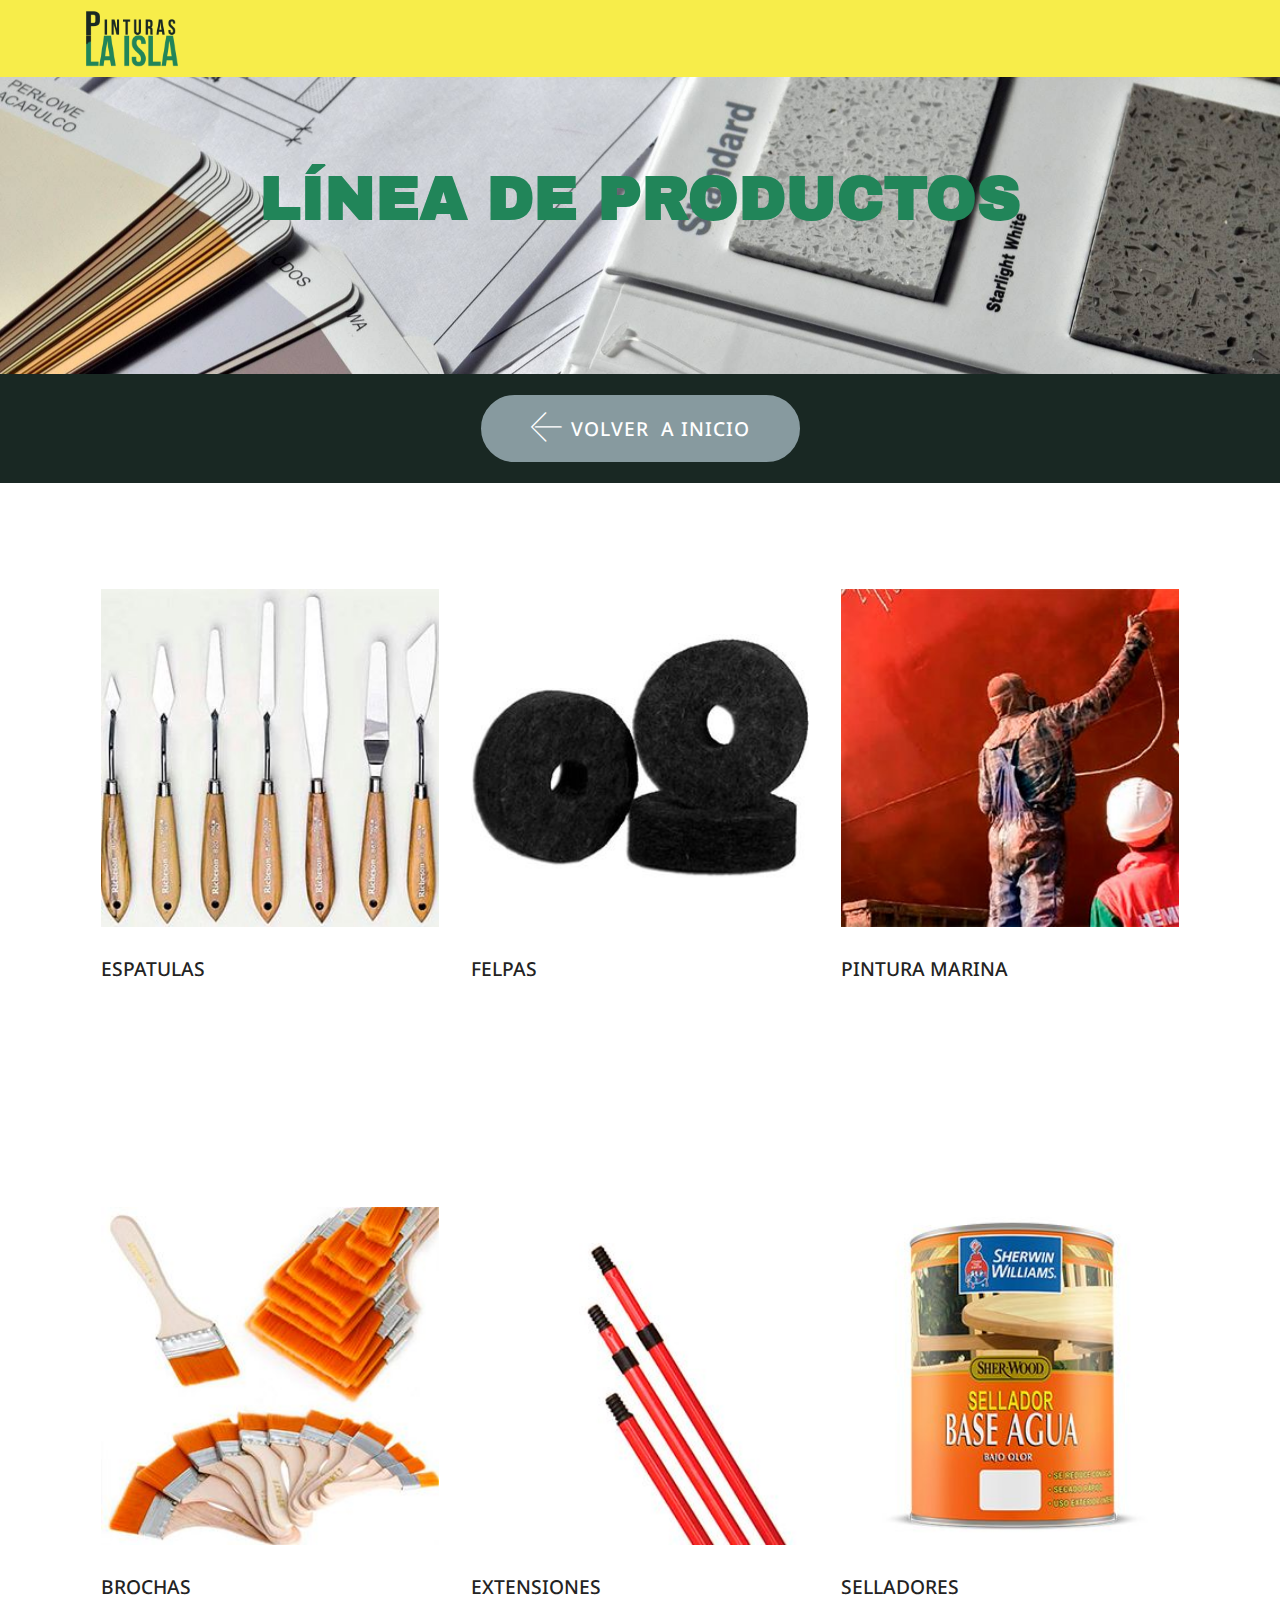
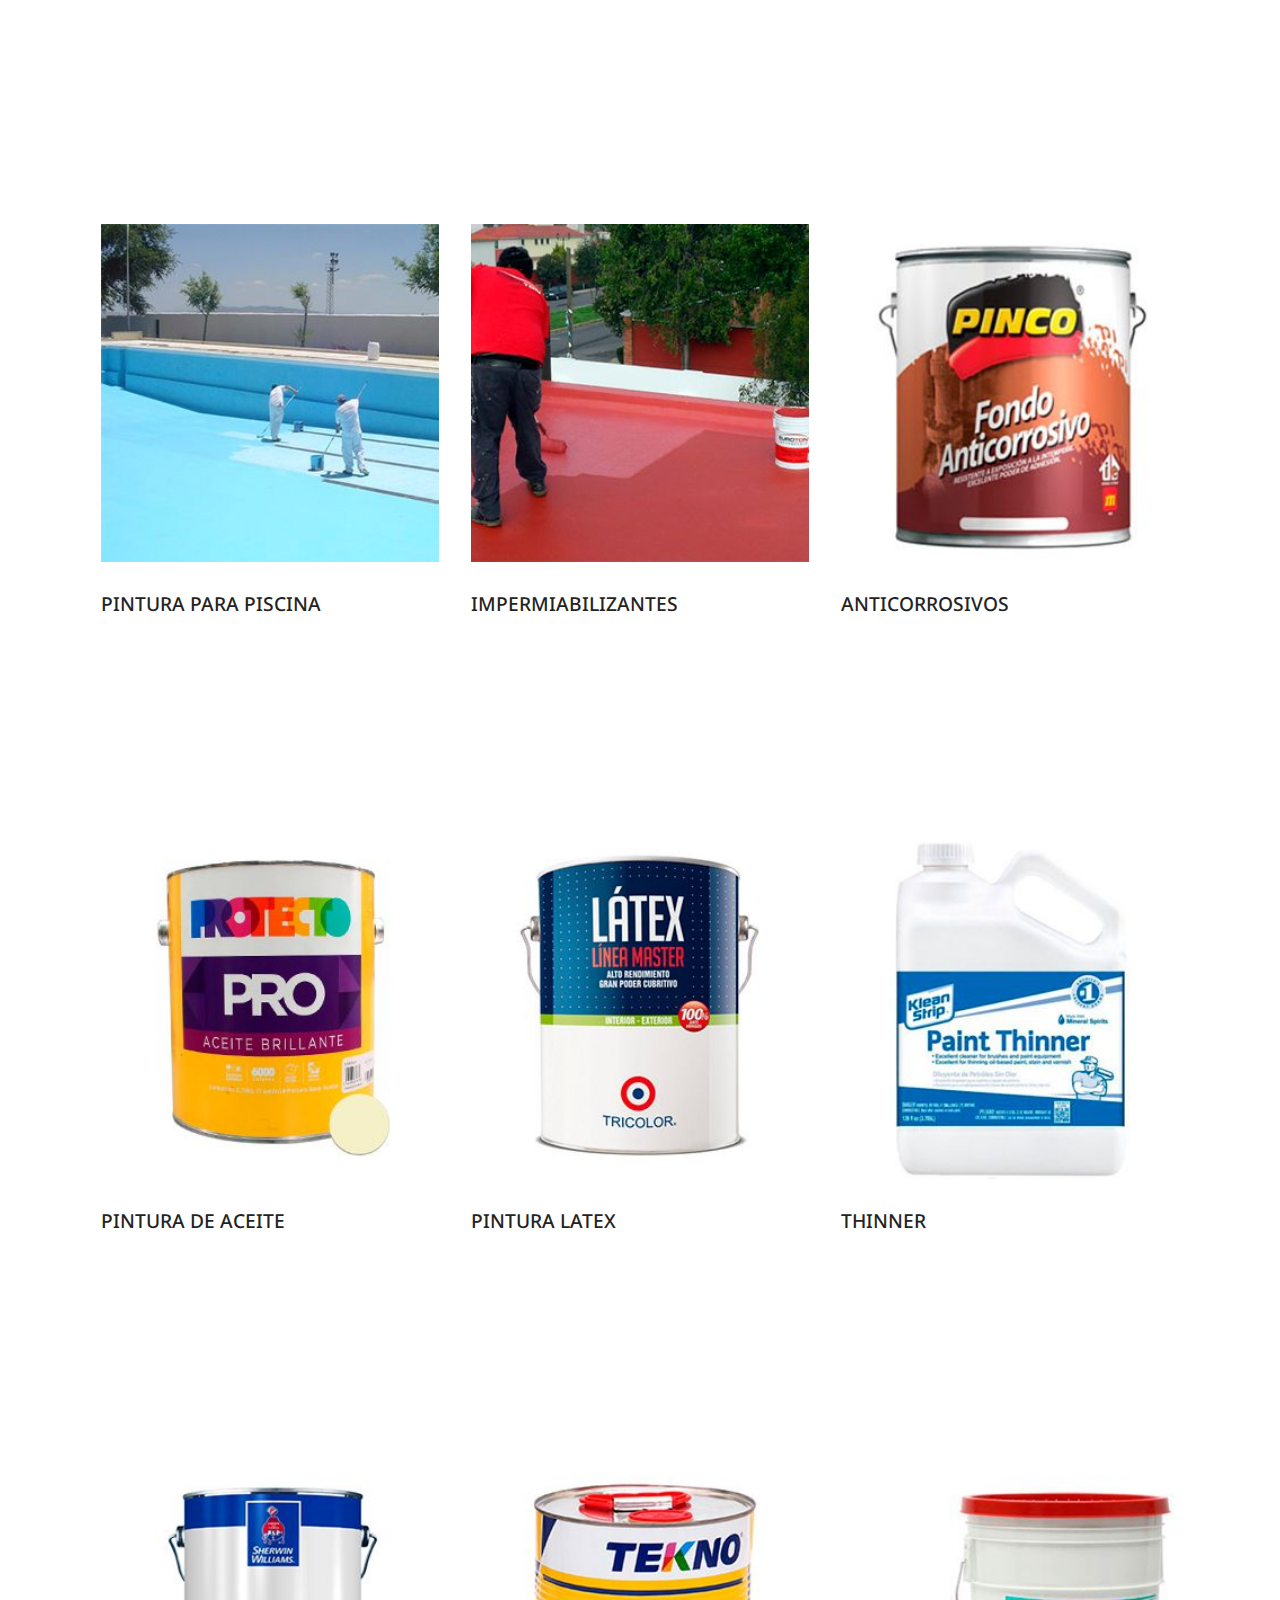
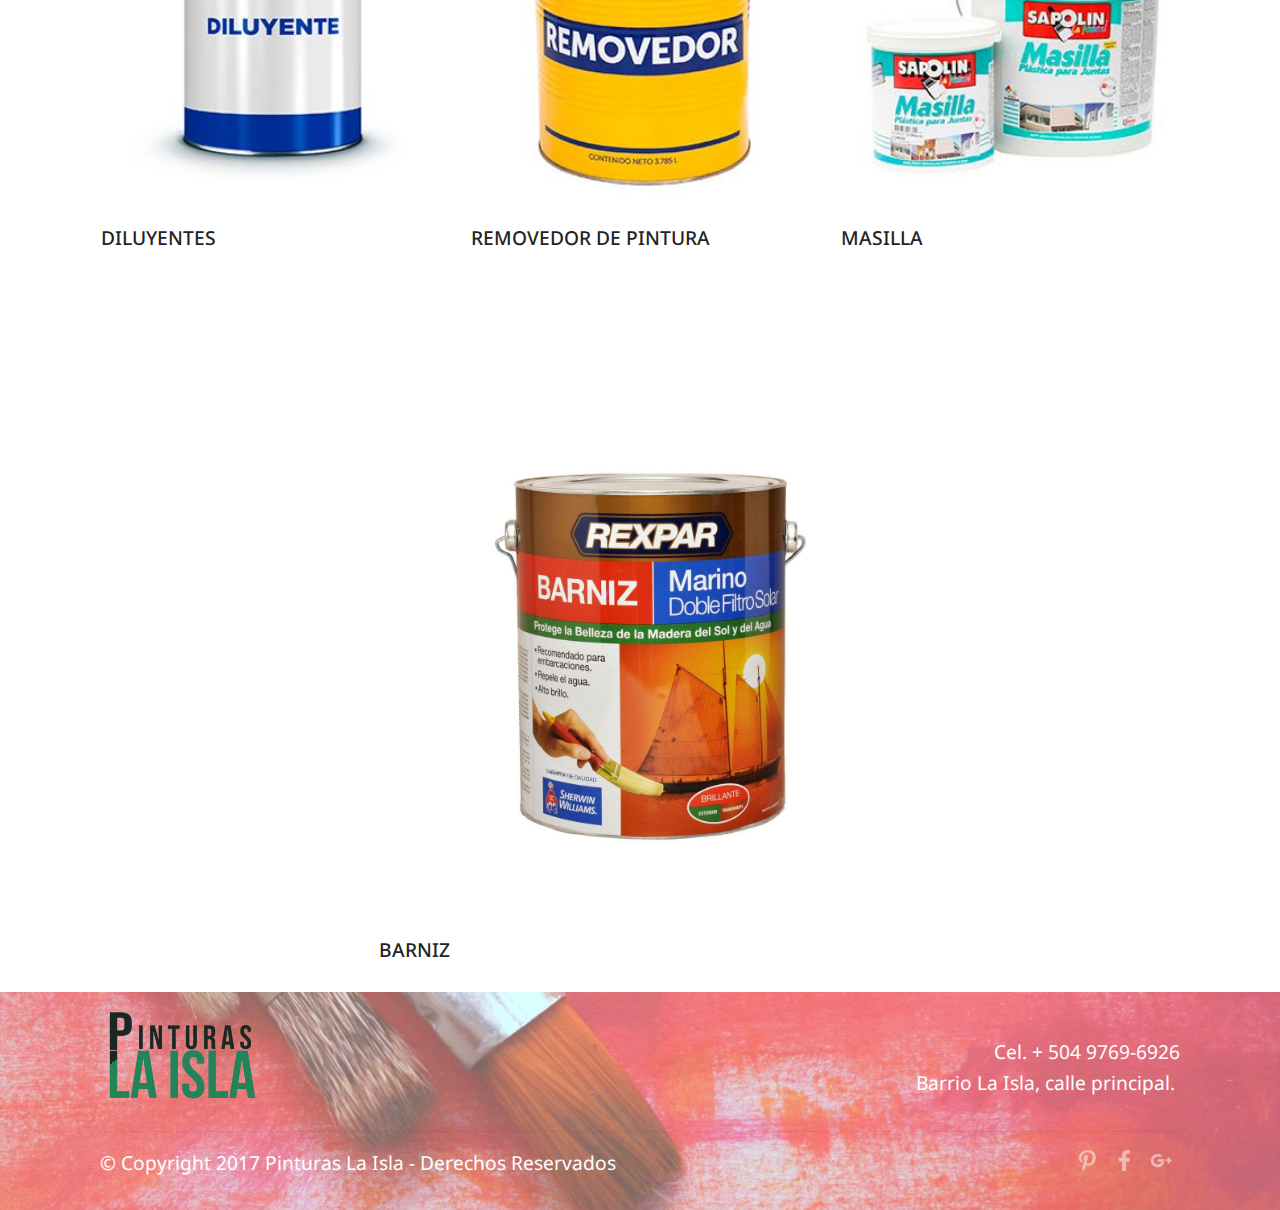
<file: page1.html>
<!DOCTYPE html>
<html>
<head>
  <!-- Site made with Mobirise Website Builder v4.3.0, https://mobirise.com -->
  <meta charset="UTF-8">
  <meta http-equiv="X-UA-Compatible" content="IE=edge">
  <meta name="generator" content="Mobirise v4.3.0, mobirise.com">
  <meta name="viewport" content="width=device-width, initial-scale=1">
  <link rel="shortcut icon" href="assets/images/marca-png-short-2480x1447.png" type="image/x-icon">
  <meta name="description" content="">
  <title>Productos</title>
  <link rel="stylesheet" href="assets/web/assets/mobirise-icons/mobirise-icons.css">
  <link rel="stylesheet" href="assets/tether/tether.min.css">
  <link rel="stylesheet" href="assets/bootstrap/css/bootstrap.min.css">
  <link rel="stylesheet" href="assets/bootstrap/css/bootstrap-grid.min.css">
  <link rel="stylesheet" href="assets/bootstrap/css/bootstrap-reboot.min.css">
  <link rel="stylesheet" href="assets/socicon/css/styles.css">
  <link rel="stylesheet" href="assets/dropdown/css/style.css">
  <link rel="stylesheet" href="assets/theme/css/style.css">
  <link rel="stylesheet" href="assets/mobirise/css/mbr-additional.css" type="text/css">
  
  
  
</head>
<body>
<section class="menu cid-qunLMhKwi0" once="menu" id="menu1-t" data-rv-view="32">

    

    <nav class="navbar navbar-expand beta-menu navbar-dropdown align-items-center navbar-fixed-top navbar-toggleable-sm">
        <button class="navbar-toggler navbar-toggler-right" type="button" data-toggle="collapse" data-target="#navbarSupportedContent" aria-controls="navbarSupportedContent" aria-expanded="false" aria-label="Toggle navigation">
            <div class="hamburger">
                <span></span>
                <span></span>
                <span></span>
                <span></span>
            </div>
        </button>
        <div class="menu-logo">
            <div class="navbar-brand">
                <span class="navbar-logo">
                    <a href="https://mobirise.com">
                         <img src="assets/images/marca-png-short-2480x1447.png" alt="Mobirise" title="" media-simple="true" style="height: 3.8rem;">
                    </a>
                </span>
                
            </div>
        </div>
        <div class="collapse navbar-collapse" id="navbarSupportedContent">
            <ul class="navbar-nav nav-dropdown nav-right" data-app-modern-menu="true"><li class="nav-item">
                    <a class="nav-link link text-white display-4" href="https://mobirise.com"></a>
                </li></ul>
            
        </div>
    </nav>
</section>

<section class="engine"><a href="https://mobirise.co/b">site creator</a></section><section class="header1 cid-qvWC8xxJkc mbr-parallax-background" id="header1-11" data-rv-view="34">

    

    

    <div class="container">
        <div class="row justify-content-md-center">
            <div class="mbr-white col-md-10">
                <h1 class="mbr-section-title align-center mbr-bold pb-3 mbr-fonts-style display-1"><br>LÍNEA DE PRODUCTOS</h1>
                <h3 class="mbr-section-subtitle align-center mbr-light pb-3 mbr-fonts-style display-2"></h3>
                
                
            </div>
        </div>
    </div>

</section>

<section class="mbr-section content8 cid-qvWJLyDty3" id="content8-1i" data-rv-view="37">

    

    <div class="container">
        <div class="media-container-row title">
            <div class="col-12 col-md-8">
                <div class="mbr-section-btn align-center"><a class="btn btn-warning display-7" href="index.html"><span class="mbri-left mbr-iconfont mbr-iconfont-btn"></span>VOLVER &nbsp;A INICIO</a></div>
            </div>
        </div>
    </div>
</section>

<section class="features2 cid-qvWHd9RJWb" id="features2-18" data-rv-view="38">

    

    
    
    <div class="container">
        <div class="media-container-row">
            <div class="card p-3 col-12 col-md-6 col-lg-4">
                <div class="card-wrapper">
                    <div class="card-img">
                        <img src="assets/images/espat-300x300.jpg" alt="Mobirise" title="" media-simple="true">
                    </div>
                    <div class="card-box">
                        <h4 class="card-title pb-3 mbr-fonts-style display-7">ESPATULAS</h4>
                        
                    </div>
                </div>
            </div>

            <div class="card p-3 col-12 col-md-6 col-lg-4">
                <div class="card-wrapper">
                    <div class="card-img">
                        <img src="assets/images/felpa-300x300.jpg" alt="Mobirise" title="" media-simple="true">
                    </div>
                    <div class="card-box ">
                        <h4 class="card-title pb-3 mbr-fonts-style display-7">FELPAS</h4>
                        
                    </div>
                </div>
            </div>

            <div class="card p-3 col-12 col-md-6 col-lg-4">
                <div class="card-wrapper">
                    <div class="card-img">
                        <img src="assets/images/barco-300x300.jpg" alt="Mobirise" title="" media-simple="true">
                    </div>
                    <div class="card-box">
                        <h4 class="card-title pb-3 mbr-fonts-style display-7">PINTURA MARINA</h4>
                        
                    </div>
                </div>
            </div>

            
        </div>
    </div>
</section>

<section class="features2 cid-qvWIaSaJ88" id="features2-19" data-rv-view="41">

    

    
    
    <div class="container">
        <div class="media-container-row">
            <div class="card p-3 col-12 col-md-6 col-lg-4">
                <div class="card-wrapper">
                    <div class="card-img">
                        <img src="assets/images/brochas-300x300.jpg" alt="Mobirise" title="" media-simple="true">
                    </div>
                    <div class="card-box">
                        <h4 class="card-title pb-3 mbr-fonts-style display-7">BROCHAS</h4>
                        
                    </div>
                </div>
            </div>

            <div class="card p-3 col-12 col-md-6 col-lg-4">
                <div class="card-wrapper">
                    <div class="card-img">
                        <img src="assets/images/extensiones-300x300.jpg" alt="Mobirise" title="" media-simple="true">
                    </div>
                    <div class="card-box ">
                        <h4 class="card-title pb-3 mbr-fonts-style display-7">EXTENSIONES</h4>
                        
                    </div>
                </div>
            </div>

            <div class="card p-3 col-12 col-md-6 col-lg-4">
                <div class="card-wrapper">
                    <div class="card-img">
                        <img src="assets/images/sellador-300x300.jpg" alt="Mobirise" title="" media-simple="true">
                    </div>
                    <div class="card-box">
                        <h4 class="card-title pb-3 mbr-fonts-style display-7">SELLADORES</h4>
                        
                    </div>
                </div>
            </div>

            
        </div>
    </div>
</section>

<section class="features2 cid-qvWIbPvOpF" id="features2-1a" data-rv-view="44">

    

    
    
    <div class="container">
        <div class="media-container-row">
            <div class="card p-3 col-12 col-md-6 col-lg-4">
                <div class="card-wrapper">
                    <div class="card-img">
                        <img src="assets/images/piscina-300x300.jpg" alt="Mobirise" title="" media-simple="true">
                    </div>
                    <div class="card-box">
                        <h4 class="card-title pb-3 mbr-fonts-style display-7">PINTURA PARA PISCINA</h4>
                        
                    </div>
                </div>
            </div>

            <div class="card p-3 col-12 col-md-6 col-lg-4">
                <div class="card-wrapper">
                    <div class="card-img">
                        <img src="assets/images/impermi-300x300.jpg" alt="Mobirise" title="" media-simple="true">
                    </div>
                    <div class="card-box ">
                        <h4 class="card-title pb-3 mbr-fonts-style display-7">IMPERMIABILIZANTES</h4>
                        
                    </div>
                </div>
            </div>

            <div class="card p-3 col-12 col-md-6 col-lg-4">
                <div class="card-wrapper">
                    <div class="card-img">
                        <img src="assets/images/anticorrosivo-300x300.jpg" alt="Mobirise" title="" media-simple="true">
                    </div>
                    <div class="card-box">
                        <h4 class="card-title pb-3 mbr-fonts-style display-7">ANTICORROSIVOS</h4>
                        
                    </div>
                </div>
            </div>

            
        </div>
    </div>
</section>

<section class="features2 cid-qvWIu9EI8w" id="features2-1f" data-rv-view="47">

    

    
    
    <div class="container">
        <div class="media-container-row">
            <div class="card p-3 col-12 col-md-6 col-lg-4">
                <div class="card-wrapper">
                    <div class="card-img">
                        <img src="assets/images/aceite-300x300.jpg" alt="Mobirise" title="" media-simple="true">
                    </div>
                    <div class="card-box">
                        <h4 class="card-title pb-3 mbr-fonts-style display-7">PINTURA DE ACEITE</h4>
                        
                    </div>
                </div>
            </div>

            <div class="card p-3 col-12 col-md-6 col-lg-4">
                <div class="card-wrapper">
                    <div class="card-img">
                        <img src="assets/images/latex-300x300.jpg" alt="Mobirise" title="" media-simple="true">
                    </div>
                    <div class="card-box ">
                        <h4 class="card-title pb-3 mbr-fonts-style display-7">PINTURA LATEX</h4>
                        
                    </div>
                </div>
            </div>

            <div class="card p-3 col-12 col-md-6 col-lg-4">
                <div class="card-wrapper">
                    <div class="card-img">
                        <img src="assets/images/thinner-300x300.jpg" alt="Mobirise" title="" media-simple="true">
                    </div>
                    <div class="card-box">
                        <h4 class="card-title pb-3 mbr-fonts-style display-7">THINNER</h4>
                        
                    </div>
                </div>
            </div>

            
        </div>
    </div>
</section>

<section class="features2 cid-qvWItojD5A" id="features2-1e" data-rv-view="50">

    

    
    
    <div class="container">
        <div class="media-container-row">
            <div class="card p-3 col-12 col-md-6 col-lg-4">
                <div class="card-wrapper">
                    <div class="card-img">
                        <img src="assets/images/diluyen-300x300.jpg" alt="Mobirise" title="" media-simple="true">
                    </div>
                    <div class="card-box">
                        <h4 class="card-title pb-3 mbr-fonts-style display-7">DILUYENTES</h4>
                        
                    </div>
                </div>
            </div>

            <div class="card p-3 col-12 col-md-6 col-lg-4">
                <div class="card-wrapper">
                    <div class="card-img">
                        <img src="assets/images/removedor-300x300.jpg" alt="Mobirise" title="" media-simple="true">
                    </div>
                    <div class="card-box ">
                        <h4 class="card-title pb-3 mbr-fonts-style display-7">REMOVEDOR DE PINTURA</h4>
                        
                    </div>
                </div>
            </div>

            <div class="card p-3 col-12 col-md-6 col-lg-4">
                <div class="card-wrapper">
                    <div class="card-img">
                        <img src="assets/images/masilla-300x300.jpg" alt="Mobirise" title="" media-simple="true">
                    </div>
                    <div class="card-box">
                        <h4 class="card-title pb-3 mbr-fonts-style display-7">MASILLA</h4>
                        
                    </div>
                </div>
            </div>

            
        </div>
    </div>
</section>

<section class="features2 cid-qvWIsEvV5U" id="features2-1d" data-rv-view="53">

    

    
    
    <div class="container">
        <div class="media-container-row">
            <div class="card p-3 col-12 col-md-6">
                <div class="card-wrapper">
                    <div class="card-img">
                        <img src="assets/images/sbm-1300x1300.jpg" alt="Mobirise" title="" media-simple="true">
                    </div>
                    <div class="card-box">
                        <h4 class="card-title pb-3 mbr-fonts-style display-7">BARNIZ</h4>
                        
                    </div>
                </div>
            </div>

            

            

            
        </div>
    </div>
</section>

<section class="cid-qvWIAhg80k" id="footer5-1h" data-rv-view="56">

    

    <div class="mbr-overlay" style="opacity: 0.2; background-color: rgb(255, 255, 255);"></div>

    <div class="container">
        <div class="media-container-row">
            <div class="col-md-3">
                <div class="media-wrap">
                    <a href="https://mobirise.com/">
                       <img src="assets/images/marca-png-short-2480x14470.png" alt="Mobirise" title="" media-simple="true">
                    </a>
                </div>
            </div>
            <div class="col-md-9">
                <p class="mbr-text align-right links mbr-fonts-style display-7">&nbsp; &nbsp; &nbsp;<br>&nbsp;Cel. + 504 9769-6926<br>Barrio La Isla, calle principal.&nbsp;</p>
            </div>
        </div>
        <div class="footer-lower">
            <div class="media-container-row">
                <div class="col-md-12">
                    <hr>
                </div>
            </div>
            <div class="media-container-row mbr-white">
                <div class="col-md-6 copyright">
                    <p class="mbr-text mbr-fonts-style display-7">
                        © Copyright 2017 Pinturas La Isla - Derechos Reservados</p>
                </div>
                <div class="col-md-6">
                    <div class="social-list align-right">
                        <div class="soc-item">
                            <a href="https://twitter.com/mobirise" target="_blank">
                                <span class="mbr-iconfont mbr-iconfont-social socicon-pinterest socicon" style="color: rgb(255, 255, 255);" media-simple="true"></span>
                            </a>
                        </div>
                        <div class="soc-item">
                            <a href="https://www.facebook.com/pages/Mobirise/1616226671953247" target="_blank">
                                <span class="mbr-iconfont mbr-iconfont-social socicon-facebook socicon" style="color: rgb(255, 255, 255);" media-simple="true"></span>
                            </a>
                        </div>
                        <div class="soc-item">
                            <a href="https://www.youtube.com/c/mobirise" target="_blank">
                                <span class="mbr-iconfont mbr-iconfont-social socicon-googleplus socicon" style="color: rgb(255, 255, 255);" media-simple="true"></span>
                            </a>
                        </div>
                        
                        
                        
                    </div>
                </div>
            </div>
        </div>
    </div>
</section>


  <script src="assets/web/assets/jquery/jquery.min.js"></script>
  <script src="assets/popper/popper.min.js"></script>
  <script src="assets/tether/tether.min.js"></script>
  <script src="assets/bootstrap/js/bootstrap.min.js"></script>
  <script src="assets/dropdown/js/script.min.js"></script>
  <script src="assets/touch-swipe/jquery.touch-swipe.min.js"></script>
  <script src="assets/jarallax/jarallax.min.js"></script>
  <script src="assets/smooth-scroll/smooth-scroll.js"></script>
  <script src="assets/theme/js/script.js"></script>
  
  
</body>
</html>
</file>
<file: assets/web/assets/mobirise-icons/mobirise-icons.css>
@font-face {
  font-family: 'MobiriseIcons';
  src:  url('mobirise-icons.eot?spat4u');
  src:  url('mobirise-icons.eot?spat4u#iefix') format('embedded-opentype'),
    url('mobirise-icons.ttf?spat4u') format('truetype'),
    url('mobirise-icons.woff?spat4u') format('woff'),
    url('mobirise-icons.svg?spat4u#MobiriseIcons') format('svg');
  font-weight: normal;
  font-style: normal;
}

[class^="mbri-"], [class*=" mbri-"] {
  /* use !important to prevent issues with browser extensions that change fonts */
  font-family: MobiriseIcons !important;
  speak: none;
  font-style: normal;
  font-weight: normal;
  font-variant: normal;
  text-transform: none;
  line-height: 1;

  /* Better Font Rendering =========== */
  -webkit-font-smoothing: antialiased;
  -moz-osx-font-smoothing: grayscale;
}

.mbri-add-submenu:before {
  content: "\e900";
}
.mbri-alert:before {
  content: "\e901";
}
.mbri-align-center:before {
  content: "\e902";
}
.mbri-align-justify:before {
  content: "\e903";
}
.mbri-align-left:before {
  content: "\e904";
}
.mbri-align-right:before {
  content: "\e905";
}
.mbri-android:before {
  content: "\e906";
}
.mbri-apple:before {
  content: "\e907";
}
.mbri-arrow-down:before {
  content: "\e908";
}
.mbri-arrow-next:before {
  content: "\e909";
}
.mbri-arrow-prev:before {
  content: "\e90a";
}
.mbri-arrow-up:before {
  content: "\e90b";
}
.mbri-bold:before {
  content: "\e90c";
}
.mbri-bookmark:before {
  content: "\e90d";
}
.mbri-bootstrap:before {
  content: "\e90e";
}
.mbri-briefcase:before {
  content: "\e90f";
}
.mbri-browse:before {
  content: "\e910";
}
.mbri-bulleted-list:before {
  content: "\e911";
}
.mbri-calendar:before {
  content: "\e912";
}
.mbri-camera:before {
  content: "\e913";
}
.mbri-cart-add:before {
  content: "\e914";
}
.mbri-cart-full:before {
  content: "\e915";
}
.mbri-cash:before {
  content: "\e916";
}
.mbri-change-style:before {
  content: "\e917";
}
.mbri-chat:before {
  content: "\e918";
}
.mbri-clock:before {
  content: "\e919";
}
.mbri-close:before {
  content: "\e91a";
}
.mbri-cloud:before {
  content: "\e91b";
}
.mbri-code:before {
  content: "\e91c";
}
.mbri-contact-form:before {
  content: "\e91d";
}
.mbri-credit-card:before {
  content: "\e91e";
}
.mbri-cursor-click:before {
  content: "\e91f";
}
.mbri-cust-feedback:before {
  content: "\e920";
}
.mbri-database:before {
  content: "\e921";
}
.mbri-delivery:before {
  content: "\e922";
}
.mbri-desktop:before {
  content: "\e923";
}
.mbri-devices:before {
  content: "\e924";
}
.mbri-down:before {
  content: "\e925";
}
.mbri-download:before {
  content: "\e989";
}
.mbri-drag-n-drop:before {
  content: "\e927";
}
.mbri-drag-n-drop2:before {
  content: "\e928";
}
.mbri-edit:before {
  content: "\e929";
}
.mbri-edit2:before {
  content: "\e92a";
}
.mbri-error:before {
  content: "\e92b";
}
.mbri-extension:before {
  content: "\e92c";
}
.mbri-features:before {
  content: "\e92d";
}
.mbri-file:before {
  content: "\e92e";
}
.mbri-flag:before {
  content: "\e92f";
}
.mbri-folder:before {
  content: "\e930";
}
.mbri-gift:before {
  content: "\e931";
}
.mbri-github:before {
  content: "\e932";
}
.mbri-globe:before {
  content: "\e933";
}
.mbri-globe-2:before {
  content: "\e934";
}
.mbri-growing-chart:before {
  content: "\e935";
}
.mbri-hearth:before {
  content: "\e936";
}
.mbri-help:before {
  content: "\e937";
}
.mbri-home:before {
  content: "\e938";
}
.mbri-hot-cup:before {
  content: "\e939";
}
.mbri-idea:before {
  content: "\e93a";
}
.mbri-image-gallery:before {
  content: "\e93b";
}
.mbri-image-slider:before {
  content: "\e93c";
}
.mbri-info:before {
  content: "\e93d";
}
.mbri-italic:before {
  content: "\e93e";
}
.mbri-key:before {
  content: "\e93f";
}
.mbri-laptop:before {
  content: "\e940";
}
.mbri-layers:before {
  content: "\e941";
}
.mbri-left-right:before {
  content: "\e942";
}
.mbri-left:before {
  content: "\e943";
}
.mbri-letter:before {
  content: "\e944";
}
.mbri-like:before {
  content: "\e945";
}
.mbri-link:before {
  content: "\e946";
}
.mbri-lock:before {
  content: "\e947";
}
.mbri-login:before {
  content: "\e948";
}
.mbri-logout:before {
  content: "\e949";
}
.mbri-magic-stick:before {
  content: "\e94a";
}
.mbri-map-pin:before {
  content: "\e94b";
}
.mbri-menu:before {
  content: "\e94c";
}
.mbri-mobile:before {
  content: "\e94d";
}
.mbri-mobile2:before {
  content: "\e94e";
}
.mbri-mobirise:before {
  content: "\e94f";
}
.mbri-more-horizontal:before {
  content: "\e950";
}
.mbri-more-vertical:before {
  content: "\e951";
}
.mbri-music:before {
  content: "\e952";
}
.mbri-new-file:before {
  content: "\e953";
}
.mbri-numbered-list:before {
  content: "\e954";
}
.mbri-opened-folder:before {
  content: "\e955";
}
.mbri-pages:before {
  content: "\e956";
}
.mbri-paper-plane:before {
  content: "\e957";
}
.mbri-paperclip:before {
  content: "\e958";
}
.mbri-photo:before {
  content: "\e959";
}
.mbri-photos:before {
  content: "\e95a";
}
.mbri-pin:before {
  content: "\e95b";
}
.mbri-play:before {
  content: "\e95c";
}
.mbri-plus:before {
  content: "\e95d";
}
.mbri-preview:before {
  content: "\e95e";
}
.mbri-print:before {
  content: "\e95f";
}
.mbri-protect:before {
  content: "\e960";
}
.mbri-question:before {
  content: "\e961";
}
.mbri-quote-left:before {
  content: "\e962";
}
.mbri-quote-right:before {
  content: "\e963";
}
.mbri-refresh:before {
  content: "\e964";
}
.mbri-responsive:before {
  content: "\e965";
}
.mbri-right:before {
  content: "\e966";
}
.mbri-rocket:before {
  content: "\e967";
}
.mbri-sad-face:before {
  content: "\e968";
}
.mbri-sale:before {
  content: "\e969";
}
.mbri-save:before {
  content: "\e96a";
}
.mbri-search:before {
  content: "\e96b";
}
.mbri-setting:before {
  content: "\e96c";
}
.mbri-setting2:before {
  content: "\e96d";
}
.mbri-setting3:before {
  content: "\e96e";
}
.mbri-share:before {
  content: "\e96f";
}
.mbri-shopping-bag:before {
  content: "\e970";
}
.mbri-shopping-basket:before {
  content: "\e971";
}
.mbri-shopping-cart:before {
  content: "\e972";
}
.mbri-sites:before {
  content: "\e973";
}
.mbri-smile-face:before {
  content: "\e974";
}
.mbri-speed:before {
  content: "\e975";
}
.mbri-star:before {
  content: "\e976";
}
.mbri-success:before {
  content: "\e977";
}
.mbri-sun:before {
  content: "\e978";
}
.mbri-sun2:before {
  content: "\e979";
}
.mbri-tablet:before {
  content: "\e97a";
}
.mbri-tablet-vertical:before {
  content: "\e97b";
}
.mbri-target:before {
  content: "\e97c";
}
.mbri-timer:before {
  content: "\e97d";
}
.mbri-to-ftp:before {
  content: "\e97e";
}
.mbri-to-local-drive:before {
  content: "\e97f";
}
.mbri-touch-swipe:before {
  content: "\e980";
}
.mbri-touch:before {
  content: "\e981";
}
.mbri-trash:before {
  content: "\e982";
}
.mbri-underline:before {
  content: "\e983";
}
.mbri-unlink:before {
  content: "\e984";
}
.mbri-unlock:before {
  content: "\e985";
}
.mbri-up-down:before {
  content: "\e986";
}
.mbri-up:before {
  content: "\e987";
}
.mbri-update:before {
  content: "\e988";
}
.mbri-upload:before {
 content: "\e926"; 
}
.mbri-user:before {
  content: "\e98a";
}
.mbri-user2:before {
  content: "\e98b";
}
.mbri-users:before {
  content: "\e98c";
}
.mbri-video:before {
  content: "\e98d";
}
.mbri-video-play:before {
  content: "\e98e";
}
.mbri-watch:before {
  content: "\e98f";
}
.mbri-website-theme:before {
  content: "\e990";
}
.mbri-wifi:before {
  content: "\e991";
}
.mbri-windows:before {
  content: "\e992";
}
.mbri-zoom-out:before {
  content: "\e993";
}
.mbri-redo:before {
  content: "\e994";
}
.mbri-undo:before {
  content: "\e995";
}
</file>
<file: assets/socicon/css/styles.css>
@charset "UTF-8";

@font-face {
  font-family: "socicon";
  src:url("../fonts/socicon.eot");
  src:url("../fonts/socicon.eot?#iefix") format("embedded-opentype"),
    url("../fonts/socicon.woff") format("woff"),
    url("../fonts/socicon.ttf") format("truetype"),
    url("../fonts/socicon.svg#socicon") format("svg");
  font-weight: normal;
  font-style: normal;

}

[data-icon]:before {
  font-family: "socicon" !important;
  content: attr(data-icon);
  font-style: normal !important;
  font-weight: normal !important;
  font-variant: normal !important;
  text-transform: none !important;
  speak: none;
  line-height: 1;
  -webkit-font-smoothing: antialiased;
  -moz-osx-font-smoothing: grayscale;
}

[class^="socicon-"]:before,
[class*=" socicon-"]:before {
  font-family: "socicon" !important;
  font-style: normal !important;
  font-weight: normal !important;
  font-variant: normal !important;
  text-transform: none !important;
  speak: none;
  line-height: 1;
  -webkit-font-smoothing: antialiased;
  -moz-osx-font-smoothing: grayscale;
}

.socicon-modelmayhem:before {
  content: "\e000";
}
.socicon-mixcloud:before {
  content: "\e001";
}
.socicon-drupal:before {
  content: "\e002";
}
.socicon-swarm:before {
  content: "\e003";
}
.socicon-istock:before {
  content: "\e004";
}
.socicon-yammer:before {
  content: "\e005";
}
.socicon-ello:before {
  content: "\e006";
}
.socicon-stackoverflow:before {
  content: "\e007";
}
.socicon-persona:before {
  content: "\e008";
}
.socicon-triplej:before {
  content: "\e009";
}
.socicon-houzz:before {
  content: "\e00a";
}
.socicon-rss:before {
  content: "\e00b";
}
.socicon-paypal:before {
  content: "\e00c";
}
.socicon-odnoklassniki:before {
  content: "\e00d";
}
.socicon-airbnb:before {
  content: "\e00e";
}
.socicon-periscope:before {
  content: "\e00f";
}
.socicon-outlook:before {
  content: "\e010";
}
.socicon-coderwall:before {
  content: "\e011";
}
.socicon-tripadvisor:before {
  content: "\e012";
}
.socicon-appnet:before {
  content: "\e013";
}
.socicon-goodreads:before {
  content: "\e014";
}
.socicon-tripit:before {
  content: "\e015";
}
.socicon-lanyrd:before {
  content: "\e016";
}
.socicon-slideshare:before {
  content: "\e017";
}
.socicon-buffer:before {
  content: "\e018";
}
.socicon-disqus:before {
  content: "\e019";
}
.socicon-vkontakte:before {
  content: "\e01a";
}
.socicon-whatsapp:before {
  content: "\e01b";
}
.socicon-patreon:before {
  content: "\e01c";
}
.socicon-storehouse:before {
  content: "\e01d";
}
.socicon-pocket:before {
  content: "\e01e";
}
.socicon-mail:before {
  content: "\e01f";
}
.socicon-blogger:before {
  content: "\e020";
}
.socicon-technorati:before {
  content: "\e021";
}
.socicon-reddit:before {
  content: "\e022";
}
.socicon-dribbble:before {
  content: "\e023";
}
.socicon-stumbleupon:before {
  content: "\e024";
}
.socicon-digg:before {
  content: "\e025";
}
.socicon-envato:before {
  content: "\e026";
}
.socicon-behance:before {
  content: "\e027";
}
.socicon-delicious:before {
  content: "\e028";
}
.socicon-deviantart:before {
  content: "\e029";
}
.socicon-forrst:before {
  content: "\e02a";
}
.socicon-play:before {
  content: "\e02b";
}
.socicon-zerply:before {
  content: "\e02c";
}
.socicon-wikipedia:before {
  content: "\e02d";
}
.socicon-apple:before {
  content: "\e02e";
}
.socicon-flattr:before {
  content: "\e02f";
}
.socicon-github:before {
  content: "\e030";
}
.socicon-renren:before {
  content: "\e031";
}
.socicon-friendfeed:before {
  content: "\e032";
}
.socicon-newsvine:before {
  content: "\e033";
}
.socicon-identica:before {
  content: "\e034";
}
.socicon-bebo:before {
  content: "\e035";
}
.socicon-zynga:before {
  content: "\e036";
}
.socicon-steam:before {
  content: "\e037";
}
.socicon-xbox:before {
  content: "\e038";
}
.socicon-windows:before {
  content: "\e039";
}
.socicon-qq:before {
  content: "\e03a";
}
.socicon-douban:before {
  content: "\e03b";
}
.socicon-meetup:before {
  content: "\e03c";
}
.socicon-playstation:before {
  content: "\e03d";
}
.socicon-android:before {
  content: "\e03e";
}
.socicon-snapchat:before {
  content: "\e03f";
}
.socicon-twitter:before {
  content: "\e040";
}
.socicon-facebook:before {
  content: "\e041";
}
.socicon-googleplus:before {
  content: "\e042";
}
.socicon-pinterest:before {
  content: "\e043";
}
.socicon-foursquare:before {
  content: "\e044";
}
.socicon-yahoo:before {
  content: "\e045";
}
.socicon-skype:before {
  content: "\e046";
}
.socicon-yelp:before {
  content: "\e047";
}
.socicon-feedburner:before {
  content: "\e048";
}
.socicon-linkedin:before {
  content: "\e049";
}
.socicon-viadeo:before {
  content: "\e04a";
}
.socicon-xing:before {
  content: "\e04b";
}
.socicon-myspace:before {
  content: "\e04c";
}
.socicon-soundcloud:before {
  content: "\e04d";
}
.socicon-spotify:before {
  content: "\e04e";
}
.socicon-grooveshark:before {
  content: "\e04f";
}
.socicon-lastfm:before {
  content: "\e050";
}
.socicon-youtube:before {
  content: "\e051";
}
.socicon-vimeo:before {
  content: "\e052";
}
.socicon-dailymotion:before {
  content: "\e053";
}
.socicon-vine:before {
  content: "\e054";
}
.socicon-flickr:before {
  content: "\e055";
}
.socicon-500px:before {
  content: "\e056";
}
.socicon-wordpress:before {
  content: "\e058";
}
.socicon-tumblr:before {
  content: "\e059";
}
.socicon-twitch:before {
  content: "\e05a";
}
.socicon-8tracks:before {
  content: "\e05b";
}
.socicon-amazon:before {
  content: "\e05c";
}
.socicon-icq:before {
  content: "\e05d";
}
.socicon-smugmug:before {
  content: "\e05e";
}
.socicon-ravelry:before {
  content: "\e05f";
}
.socicon-weibo:before {
  content: "\e060";
}
.socicon-baidu:before {
  content: "\e061";
}
.socicon-angellist:before {
  content: "\e062";
}
.socicon-ebay:before {
  content: "\e063";
}
.socicon-imdb:before {
  content: "\e064";
}
.socicon-stayfriends:before {
  content: "\e065";
}
.socicon-residentadvisor:before {
  content: "\e066";
}
.socicon-google:before {
  content: "\e067";
}
.socicon-yandex:before {
  content: "\e068";
}
.socicon-sharethis:before {
  content: "\e069";
}
.socicon-bandcamp:before {
  content: "\e06a";
}
.socicon-itunes:before {
  content: "\e06b";
}
.socicon-deezer:before {
  content: "\e06c";
}
.socicon-telegram:before {
  content: "\e06e";
}
.socicon-openid:before {
  content: "\e06f";
}
.socicon-amplement:before {
  content: "\e070";
}
.socicon-viber:before {
  content: "\e071";
}
.socicon-zomato:before {
  content: "\e072";
}
.socicon-draugiem:before {
  content: "\e074";
}
.socicon-endomodo:before {
  content: "\e075";
}
.socicon-filmweb:before {
  content: "\e076";
}
.socicon-stackexchange:before {
  content: "\e077";
}
.socicon-wykop:before {
  content: "\e078";
}
.socicon-teamspeak:before {
  content: "\e079";
}
.socicon-teamviewer:before {
  content: "\e07a";
}
.socicon-ventrilo:before {
  content: "\e07b";
}
.socicon-younow:before {
  content: "\e07c";
}
.socicon-raidcall:before {
  content: "\e07d";
}
.socicon-mumble:before {
  content: "\e07e";
}
.socicon-medium:before {
  content: "\e06d";
}
.socicon-bebee:before {
  content: "\e07f";
}
.socicon-hitbox:before {
  content: "\e080";
}
.socicon-reverbnation:before {
  content: "\e081";
}
.socicon-formulr:before {
  content: "\e082";
}
.socicon-instagram:before {
  content: "\e057";
}
.socicon-battlenet:before {
  content: "\e083";
}
.socicon-chrome:before {
  content: "\e084";
}
.socicon-discord:before {
  content: "\e086";
}
.socicon-issuu:before {
  content: "\e087";
}
.socicon-macos:before {
  content: "\e088";
}
.socicon-firefox:before {
  content: "\e089";
}
.socicon-opera:before {
  content: "\e08d";
}
.socicon-keybase:before {
  content: "\e090";
}
.socicon-alliance:before {
  content: "\e091";
}
.socicon-livejournal:before {
  content: "\e092";
}
.socicon-googlephotos:before {
  content: "\e093";
}
.socicon-horde:before {
  content: "\e094";
}
.socicon-etsy:before {
  content: "\e095";
}
.socicon-zapier:before {
  content: "\e096";
}
.socicon-google-scholar:before {
  content: "\e097";
}
.socicon-researchgate:before {
  content: "\e098";
}
.socicon-wechat:before {
  content: "\e099";
}
.socicon-strava:before {
  content: "\e09a";
}
.socicon-line:before {
  content: "\e09b";
}
.socicon-lyft:before {
  content: "\e09c";
}
.socicon-uber:before {
  content: "\e09d";
}
.socicon-songkick:before {
  content: "\e09e";
}
.socicon-viewbug:before {
  content: "\e09f";
}
.socicon-googlegroups:before {
  content: "\e0a0";
}
.socicon-quora:before {
  content: "\e073";
}
.socicon-diablo:before {
  content: "\e085";
}
.socicon-blizzard:before {
  content: "\e0a1";
}
.socicon-hearthstone:before {
  content: "\e08b";
}
.socicon-heroes:before {
  content: "\e08a";
}
.socicon-overwatch:before {
  content: "\e08c";
}
.socicon-warcraft:before {
  content: "\e08e";
}
.socicon-starcraft:before {
  content: "\e08f";
}
.socicon-beam:before {
  content: "\e0a2";
}
.socicon-curse:before {
  content: "\e0a3";
}
.socicon-player:before {
  content: "\e0a4";
}
.socicon-streamjar:before {
  content: "\e0a5";
}
.socicon-nintendo:before {
  content: "\e0a6";
}
.socicon-hellocoton:before {
  content: "\e0a7";
}
</file>
<file: assets/dropdown/css/style.css>
.navbar-dropdown {
  left: 0;
  padding: 0;
  position: absolute;
  right: 0;
  top: 0;
  transition: all 0.45s ease;
  z-index: 1030;
  background: #282828; }
  .navbar-dropdown .navbar-logo {
    margin-right: 0.8rem;
    transition: margin 0.3s ease-in-out;
    vertical-align: middle; }
    .navbar-dropdown .navbar-logo img {
      height: 3.125rem;
      transition: all 0.3s ease-in-out; }
    .navbar-dropdown .navbar-logo.mbr-iconfont {
      font-size: 3.125rem;
      line-height: 3.125rem; }
  .navbar-dropdown .navbar-caption {
    font-weight: 700;
    white-space: normal;
    vertical-align: -4px;
    line-height: 3.125rem !important; }
    .navbar-dropdown .navbar-caption, .navbar-dropdown .navbar-caption:hover {
      color: inherit;
      text-decoration: none; }
  .navbar-dropdown .mbr-iconfont + .navbar-caption {
    vertical-align: -1px; }
  .navbar-dropdown.navbar-fixed-top {
    position: fixed; }
  .navbar-dropdown .navbar-brand span {
    vertical-align: -4px; }
  .navbar-dropdown.bg-color.transparent {
    background: none; }
  .navbar-dropdown.navbar-short .navbar-brand {
    padding: 0.625rem 0; }
    .navbar-dropdown.navbar-short .navbar-brand span {
      vertical-align: -1px; }
  .navbar-dropdown.navbar-short .navbar-caption {
    line-height: 2.375rem !important;
    vertical-align: -2px; }
  .navbar-dropdown.navbar-short .navbar-logo {
    margin-right: 0.5rem; }
    .navbar-dropdown.navbar-short .navbar-logo img {
      height: 2.375rem; }
    .navbar-dropdown.navbar-short .navbar-logo.mbr-iconfont {
      font-size: 2.375rem;
      line-height: 2.375rem; }
  .navbar-dropdown.navbar-short .mbr-table-cell {
    height: 3.625rem; }
  .navbar-dropdown .navbar-close {
    left: 0.6875rem;
    position: fixed;
    top: 0.75rem;
    z-index: 1000; }
  .navbar-dropdown .hamburger-icon {
    content: "";
    display: inline-block;
    vertical-align: middle;
    width: 16px;
    -webkit-box-shadow: 0 -6px 0 1px #282828,0 0 0 1px #282828,0 6px 0 1px #282828;
    -moz-box-shadow: 0 -6px 0 1px #282828,0 0 0 1px #282828,0 6px 0 1px #282828;
    box-shadow: 0 -6px 0 1px #282828,0 0 0 1px #282828,0 6px 0 1px #282828; }

.dropdown-menu .dropdown-toggle[data-toggle="dropdown-submenu"]::after {
  border-bottom: 0.35em solid transparent;
  border-left: 0.35em solid;
  border-right: 0;
  border-top: 0.35em solid transparent;
  margin-left: 0.3rem; }

.dropdown-menu .dropdown-item:focus {
  outline: 0; }

.nav-dropdown {
  font-size: 0.75rem;
  font-weight: 500;
  height: auto !important; }
  .nav-dropdown .nav-btn {
    padding-left: 1rem; }
  .nav-dropdown .link {
    margin: .667em 1.667em;
    font-weight: 500;
    padding: 0;
    transition: color .2s ease-in-out; }
    .nav-dropdown .link.dropdown-toggle {
      margin-right: 2.583em; }
      .nav-dropdown .link.dropdown-toggle::after {
        margin-left: .25rem;
        border-top: 0.35em solid;
        border-right: 0.35em solid transparent;
        border-left: 0.35em solid transparent;
        border-bottom: 0; }
      .nav-dropdown .link.dropdown-toggle[aria-expanded="true"] {
        margin: 0;
        padding: 0.667em 3.263em  0.667em 1.667em; }
  .nav-dropdown .link::after,
  .nav-dropdown .dropdown-item::after {
    color: inherit; }
  .nav-dropdown .btn {
    font-size: 0.75rem;
    font-weight: 700;
    letter-spacing: 0;
    margin-bottom: 0;
    padding-left: 1.25rem;
    padding-right: 1.25rem; }
  .nav-dropdown .dropdown-menu {
    border-radius: 0;
    border: 0;
    left: 0;
    margin: 0;
    padding-bottom: 1.25rem;
    padding-top: 1.25rem;
    position: relative; }
  .nav-dropdown .dropdown-submenu {
    margin-left: 0.125rem;
    top: 0; }
  .nav-dropdown .dropdown-item {
    font-weight: 500;
    line-height: 2;
    padding: 0.3846em 4.615em 0.3846em 1.5385em;
    position: relative;
    transition: color .2s ease-in-out, background-color .2s ease-in-out; }
    .nav-dropdown .dropdown-item::after {
      margin-top: -0.3077em;
      position: absolute;
      right: 1.1538em;
      top: 50%; }
    .nav-dropdown .dropdown-item:focus, .nav-dropdown .dropdown-item:hover {
      background: none; }

@media (max-width: 767px) {
  .nav-dropdown.navbar-toggleable-sm {
    bottom: 0;
    display: none;
    left: 0;
    overflow-x: hidden;
    position: fixed;
    top: 0;
    transform: translateX(-100%);
    -ms-transform: translateX(-100%);
    -webkit-transform: translateX(-100%);
    width: 18.75rem;
    z-index: 999; } }
.nav-dropdown.navbar-toggleable-xl {
  bottom: 0;
  display: none;
  left: 0;
  overflow-x: hidden;
  position: fixed;
  top: 0;
  transform: translateX(-100%);
  -ms-transform: translateX(-100%);
  -webkit-transform: translateX(-100%);
  width: 18.75rem;
  z-index: 999; }

.nav-dropdown-sm {
  display: block !important;
  overflow-x: hidden;
  overflow: auto;
  padding-top: 3.875rem; }
  .nav-dropdown-sm::after {
    content: "";
    display: block;
    height: 3rem;
    width: 100%; }
  .nav-dropdown-sm.collapse.in ~ .navbar-close {
    display: block !important; }
  .nav-dropdown-sm.collapsing, .nav-dropdown-sm.collapse.in {
    transform: translateX(0);
    -ms-transform: translateX(0);
    -webkit-transform: translateX(0);
    transition: all 0.25s ease-out;
    -webkit-transition: all 0.25s ease-out;
    background: #282828; }
  .nav-dropdown-sm.collapsing[aria-expanded="false"] {
    transform: translateX(-100%);
    -ms-transform: translateX(-100%);
    -webkit-transform: translateX(-100%); }
  .nav-dropdown-sm .nav-item {
    display: block;
    margin-left: 0 !important;
    padding-left: 0; }
  .nav-dropdown-sm .link,
  .nav-dropdown-sm .dropdown-item {
    border-top: 1px dotted rgba(255, 255, 255, 0.1);
    font-size: 0.8125rem;
    line-height: 1.6;
    margin: 0 !important;
    padding: 0.875rem 2.4rem 0.875rem 1.5625rem !important;
    position: relative;
    white-space: normal; }
    .nav-dropdown-sm .link:focus, .nav-dropdown-sm .link:hover,
    .nav-dropdown-sm .dropdown-item:focus,
    .nav-dropdown-sm .dropdown-item:hover {
      background: rgba(0, 0, 0, 0.2) !important;
      color: #c0a375; }
  .nav-dropdown-sm .nav-btn {
    position: relative;
    padding: 1.5625rem 1.5625rem 0 1.5625rem; }
    .nav-dropdown-sm .nav-btn::before {
      border-top: 1px dotted rgba(255, 255, 255, 0.1);
      content: "";
      left: 0;
      position: absolute;
      top: 0;
      width: 100%; }
    .nav-dropdown-sm .nav-btn + .nav-btn {
      padding-top: 0.625rem; }
      .nav-dropdown-sm .nav-btn + .nav-btn::before {
        display: none; }
  .nav-dropdown-sm .btn {
    padding: 0.625rem 0; }
  .nav-dropdown-sm .dropdown-toggle[data-toggle="dropdown-submenu"]::after {
    margin-left: .25rem;
    border-top: 0.35em solid;
    border-right: 0.35em solid transparent;
    border-left: 0.35em solid transparent;
    border-bottom: 0; }
  .nav-dropdown-sm .dropdown-toggle[data-toggle="dropdown-submenu"][aria-expanded="true"]::after {
    border-top: 0;
    border-right: 0.35em solid transparent;
    border-left: 0.35em solid transparent;
    border-bottom: 0.35em solid; }
  .nav-dropdown-sm .dropdown-menu {
    margin: 0;
    padding: 0;
    position: relative;
    top: 0;
    left: 0;
    width: 100%;
    border: 0;
    float: none;
    border-radius: 0;
    background: none; }
  .nav-dropdown-sm .dropdown-submenu {
    left: 100%;
    margin-left: 0.125rem;
    margin-top: -1.25rem;
    top: 0; }

.navbar-toggleable-sm .nav-dropdown .dropdown-menu {
  position: absolute; }

.navbar-toggleable-sm .nav-dropdown .dropdown-submenu {
  left: 100%;
  margin-left: 0.125rem;
  margin-top: -1.25rem;
  top: 0; }

.navbar-toggleable-sm.opened .nav-dropdown .dropdown-menu {
  position: relative; }

.navbar-toggleable-sm.opened .nav-dropdown .dropdown-submenu {
  left: 0;
  margin-left: 00rem;
  margin-top: 0rem;
  top: 0; }

.is-builder .nav-dropdown.collapsing {
  transition: none !important; }

/*# sourceMappingURL=style.css.map */
</file>
<file: assets/theme/css/style.css>
/*!
 * Mobirise v4 theme (https://mobirise.com/)
 * Copyright 2017 Mobirise
 */
section {
  background-color: #eeeeee; }

section,
.container,
.container-fluid {
  position: relative;
  word-wrap: break-word; }

a.mbr-iconfont:hover {
  text-decoration: none; }

.article .lead p, .article .lead ul, .article .lead ol, .article .lead pre, .article .lead blockquote {
  margin-bottom: 0; }

a {
  font-style: normal;
  font-weight: 400;
  cursor: pointer; }
  a, a:hover {
    text-decoration: none; }

figure {
  margin-bottom: 0; }

body {
  color: #232323; }

h1, h2, h3, h4, h5, h6,
.h1, .h2, .h3, .h4, .h5, .h6,
.display-1, .display-2, .display-3, .display-4 {
  line-height: 1;
  word-break: break-word;
  word-wrap: break-word; }

b, strong {
  font-weight: bold; }

blockquote {
  padding: 10px 0 10px 20px;
  position: relative;
  border-left: 2px solid;
  border-color: #ff3366; }

input:-webkit-autofill, input:-webkit-autofill:hover, input:-webkit-autofill:focus, input:-webkit-autofill:active {
  transition-delay: 9999s;
  transition-property: background-color, color; }

textarea[type="hidden"] {
  display: none; }

body {
  position: relative; }

section {
  background-position: 50% 50%;
  background-repeat: no-repeat;
  background-size: cover; }
  section .mbr-background-video,
  section .mbr-background-video-preview {
    position: absolute;
    bottom: 0;
    left: 0;
    right: 0;
    top: 0; }

.hidden {
  visibility: hidden; }

.mbr-z-index20 {
  z-index: 20; }

/*! Base colors */
.mbr-white {
  color: #ffffff; }

.mbr-black {
  color: #000000; }

.mbr-bg-white {
  background-color: #ffffff; }

.mbr-bg-black {
  background-color: #000000; }

/*! Text-aligns */
.align-left {
  text-align: left; }

.align-center {
  text-align: center; }

.align-right {
  text-align: right; }

@media (max-width: 767px) {
  .align-left, .align-center, .align-right, .mbr-section-btn, .mbr-section-title {
    text-align: center; } }
/*! Font-weight  */
.mbr-light {
  font-weight: 300; }

.mbr-regular {
  font-weight: 400; }

.mbr-semibold {
  font-weight: 500; }

.mbr-bold {
  font-weight: 700; }

/*! Media  */
.media-size-item {
  -webkit-flex: 1 1 auto;
  -moz-flex: 1 1 auto;
  -ms-flex: 1 1 auto;
  -o-flex: 1 1 auto;
  flex: 1 1 auto; }

.media-content {
  -webkit-flex-basis: 100%;
  flex-basis: 100%; }

.media-container-row {
  display: -ms-flexbox;
  display: -webkit-flex;
  display: flex;
  -webkit-flex-direction: row;
  -ms-flex-direction: row;
  flex-direction: row;
  -webkit-flex-wrap: wrap;
  -ms-flex-wrap: wrap;
  flex-wrap: wrap;
  -webkit-justify-content: center;
  -ms-flex-pack: center;
  justify-content: center;
  -webkit-align-content: center;
  -ms-flex-line-pack: center;
  align-content: center;
  -webkit-align-items: start;
  -ms-flex-align: start;
  align-items: start; }
  .media-container-row .media-size-item {
    width: 400px; }

.media-container-column {
  display: -ms-flexbox;
  display: -webkit-flex;
  display: flex;
  -webkit-flex-direction: column;
  -ms-flex-direction: column;
  flex-direction: column;
  -webkit-flex-wrap: wrap;
  -ms-flex-wrap: wrap;
  flex-wrap: wrap;
  -webkit-justify-content: center;
  -ms-flex-pack: center;
  justify-content: center;
  -webkit-align-content: center;
  -ms-flex-line-pack: center;
  align-content: center;
  -webkit-align-items: stretch;
  -ms-flex-align: stretch;
  align-items: stretch; }
  .media-container-column > * {
    width: 100%; }

@media (min-width: 992px) {
  .media-container-row {
    -webkit-flex-wrap: nowrap;
    -ms-flex-wrap: nowrap;
    flex-wrap: nowrap; } }
figure {
  overflow: hidden; }

figure[mbr-media-size] {
  transition: width 0.1s; }

.mbr-figure img, .mbr-figure iframe {
  display: block;
  width: 100%; }

.card {
  background-color: transparent;
  border: none; }

.card-img {
  text-align: center;
  flex-shrink: 0; }

.media {
  max-width: 100%;
  margin: 0 auto; }

.mbr-figure {
  -ms-flex-item-align: center;
  -ms-grid-row-align: center;
  -webkit-align-self: center;
  align-self: center; }

.media-container > div {
  max-width: 100%; }

.mbr-figure img, .card-img img {
  width: 100%; }

@media (max-width: 991px) {
  .media-size-item {
    width: auto !important; }

  .media {
    width: auto; }

  .mbr-figure {
    width: 100% !important; } }
/*! Buttons */
.mbr-section-btn {
  margin-left: -.25rem;
  margin-right: -.25rem;
  font-size: 0; }

nav .mbr-section-btn {
  margin-left: 0rem;
  margin-right: 0rem; }

/*! Btn icon margin */
.btn .mbr-iconfont, .btn.btn-sm .mbr-iconfont {
  cursor: pointer;
  margin-right: 0.5rem; }

.btn.btn-md .mbr-iconfont, .btn.btn-md .mbr-iconfont {
  margin-right: 0.8rem; }

.mbr-regular {
  font-weight: 400; }

.mbr-semibold {
  font-weight: 500; }

.mbr-bold {
  font-weight: 700; }

[type="submit"] {
  -webkit-appearance: none; }

/*! Full-screen */
.mbr-fullscreen .mbr-overlay {
  min-height: 100vh; }

.mbr-fullscreen {
  display: flex;
  display: -webkit-flex;
  display: -moz-flex;
  display: -ms-flex;
  display: -o-flex;
  align-items: center;
  -webkit-align-items: center;
  min-height: 100vh;
  padding-top: 3rem;
  padding-bottom: 3rem; }

/*! Map */
.map {
  height: 25rem;
  position: relative; }
  .map iframe {
    width: 100%;
    height: 100%; }

/* Form */
.form-asterisk {
  font-family: initial;
  position: absolute;
  top: -2px;
  font-weight: normal; }

/*! Scroll to top arrow */
.mbr-arrow-up {
  bottom: 25px;
  right: 90px;
  position: fixed;
  text-align: right;
  z-index: 5000;
  color: #ffffff;
  font-size: 32px;
  transform: rotate(180deg);
  -webkit-transform: rotate(180deg); }

.mbr-arrow-up a {
  background: rgba(0, 0, 0, 0.2);
  border-radius: 3px;
  color: #fff;
  display: inline-block;
  height: 60px;
  width: 60px;
  outline-style: none !important;
  position: relative;
  text-decoration: none;
  transition: all .3s ease-in-out;
  cursor: pointer;
  text-align: center; }
  .mbr-arrow-up a:hover {
    background-color: rgba(0, 0, 0, 0.4); }
  .mbr-arrow-up a i {
    line-height: 60px; }

.mbr-arrow-up-icon {
  display: block;
  color: #fff; }

.mbr-arrow-up-icon::before {
  content: "\203a";
  display: inline-block;
  font-family: serif;
  font-size: 32px;
  line-height: 1;
  font-style: normal;
  position: relative;
  top: 6px;
  left: -4px;
  -webkit-transform: rotate(-90deg);
  transform: rotate(-90deg); }

/*! Arrow Down */
.mbr-arrow {
  position: absolute;
  bottom: 45px;
  left: 50%;
  width: 60px;
  height: 60px;
  cursor: pointer;
  background-color: rgba(80, 80, 80, 0.5);
  border-radius: 50%;
  -webkit-transform: translateX(-50%);
  transform: translateX(-50%); }
  .mbr-arrow > a {
    display: inline-block;
    text-decoration: none;
    outline-style: none;
    -webkit-animation: arrowdown 1.7s ease-in-out infinite;
    animation: arrowdown 1.7s ease-in-out infinite; }
    .mbr-arrow > a > i {
      position: absolute;
      top: -2px;
      left: 15px;
      font-size: 2rem; }

@keyframes arrowdown {
  0% {
    transform: translateY(0px);
    -webkit-transform: translateY(0px); }
  50% {
    transform: translateY(-5px);
    -webkit-transform: translateY(-5px); }
  100% {
    transform: translateY(0px);
    -webkit-transform: translateY(0px); } }
@-webkit-keyframes arrowdown {
  0% {
    transform: translateY(0px);
    -webkit-transform: translateY(0px); }
  50% {
    transform: translateY(-5px);
    -webkit-transform: translateY(-5px); }
  100% {
    transform: translateY(0px);
    -webkit-transform: translateY(0px); } }
@media (max-width: 500px) {
  .mbr-arrow-up {
    left: 50%;
    right: auto;
    transform: translateX(-50%) rotate(180deg);
    -webkit-transform: translateX(-50%) rotate(180deg); } }
/*Gradients animation*/
@keyframes gradient-animation {
  from {
    background-position: 0% 100%;
    animation-timing-function: ease-in-out; }
  to {
    background-position: 100% 0%;
    animation-timing-function: ease-in-out; } }
@-webkit-keyframes gradient-animation {
  from {
    background-position: 0% 100%;
    animation-timing-function: ease-in-out; }
  to {
    background-position: 100% 0%;
    animation-timing-function: ease-in-out; } }
.bg-gradient {
  background-size: 200% 200%;
  animation: gradient-animation 5s infinite alternate;
  -webkit-animation: gradient-animation 5s infinite alternate; }

.menu .navbar-brand {
  display: -webkit-flex; }
  .menu .navbar-brand span {
    display: flex;
    display: -webkit-flex; }
  .menu .navbar-brand .navbar-caption-wrap {
    display: -webkit-flex; }
  .menu .navbar-brand .navbar-logo img {
    display: -webkit-flex; }
@media (min-width: 768px) and (max-width: 991px) {
  .menu .navbar-toggleable-sm .navbar-nav {
    display: -webkit-box;
    display: -webkit-flex;
    display: -ms-flexbox; } }
@media (min-width: 992px) {
  .menu .navbar-nav.nav-dropdown {
    display: -webkit-flex; }
  .menu .navbar-toggleable-sm .navbar-collapse {
    display: -webkit-flex !important; } }

/*# sourceMappingURL=style.css.map */
.engine {
	position: absolute;
	text-indent: -2400px;
	text-align: center;
	padding: 0;
	top: 0;
	left: -2400px;
}
</file>
<file: assets/mobirise/css/mbr-additional.css>
@import url(https://fonts.googleapis.com/css?family=Archivo+Black:400);
@import url(https://fonts.googleapis.com/css?family=Rubik:300,300i,400,400i,500,500i,700,700i,900,900i);
@import url(https://fonts.googleapis.com/css?family=Noto+Sans:400,400i,700,700i);





body {
  font-style: normal;
  line-height: 1.5;
}
.mbr-section-title {
  font-style: normal;
  line-height: 1.2;
}
.mbr-section-subtitle {
  line-height: 1.3;
}
.mbr-text {
  font-style: normal;
  line-height: 1.6;
}
.display-1 {
  font-family: 'Archivo Black', sans-serif;
  font-size: 3.8rem;
}
.display-1 > .mbr-iconfont {
  font-size: 6.08rem;
}
.display-2 {
  font-family: 'Archivo Black', sans-serif;
  font-size: 3rem;
}
.display-2 > .mbr-iconfont {
  font-size: 4.8rem;
}
.display-4 {
  font-family: 'Rubik', sans-serif;
  font-size: 1rem;
}
.display-4 > .mbr-iconfont {
  font-size: 1.6rem;
}
.display-5 {
  font-family: 'Rubik', sans-serif;
  font-size: 1.5rem;
}
.display-5 > .mbr-iconfont {
  font-size: 2.4rem;
}
.display-7 {
  font-family: 'Noto Sans', sans-serif;
  font-size: 1.2rem;
}
.display-7 > .mbr-iconfont {
  font-size: 1.92rem;
}
/* ---- Fluid typography for mobile devices ---- */
/* 1.4 - font scale ratio ( bootstrap == 1.42857 ) */
/* 100vw - current viewport width */
/* (48 - 20)  48 == 48rem == 768px, 20 == 20rem == 320px(minimal supported viewport) */
/* 0.65 - min scale variable, may vary */
@media (max-width: 768px) {
  .display-1 {
    font-size: 3.04rem;
    font-size: calc( 1.98rem + (3.8 - 1.98) * ((100vw - 20rem) / (48 - 20)));
    line-height: calc( 1.4 * (1.98rem + (3.8 - 1.98) * ((100vw - 20rem) / (48 - 20))));
  }
  .display-2 {
    font-size: 2.4rem;
    font-size: calc( 1.7rem + (3 - 1.7) * ((100vw - 20rem) / (48 - 20)));
    line-height: calc( 1.4 * (1.7rem + (3 - 1.7) * ((100vw - 20rem) / (48 - 20))));
  }
  .display-4 {
    font-size: 0.8rem;
    font-size: calc( 1rem + (1 - 1) * ((100vw - 20rem) / (48 - 20)));
    line-height: calc( 1.4 * (1rem + (1 - 1) * ((100vw - 20rem) / (48 - 20))));
  }
  .display-5 {
    font-size: 1.2rem;
    font-size: calc( 1.175rem + (1.5 - 1.175) * ((100vw - 20rem) / (48 - 20)));
    line-height: calc( 1.4 * (1.175rem + (1.5 - 1.175) * ((100vw - 20rem) / (48 - 20))));
  }
}
/* Buttons */
.btn {
  font-weight: 500;
  border-width: 2px;
  font-style: normal;
  letter-spacing: 1px;
  margin: .4rem .8rem;
  white-space: normal;
  -webkit-transition: all 0.3s ease-in-out;
  -moz-transition: all 0.3s ease-in-out;
  transition: all 0.3s ease-in-out;
  padding: 1rem 3rem;
  border-radius: 3px;
  display: inline-flex;
  align-items: center;
  justify-content: center;
  word-break: break-word;
}
.btn-sm {
  font-weight: 500;
  letter-spacing: 1px;
  -webkit-transition: all 0.3s ease-in-out;
  -moz-transition: all 0.3s ease-in-out;
  transition: all 0.3s ease-in-out;
  padding: 0.6rem 1.5rem;
  border-radius: 3px;
}
.btn-md {
  font-weight: 500;
  letter-spacing: 1px;
  margin: .4rem .8rem !important;
  -webkit-transition: all 0.3s ease-in-out;
  -moz-transition: all 0.3s ease-in-out;
  transition: all 0.3s ease-in-out;
  padding: 1rem 3rem;
  border-radius: 3px;
}
.btn-lg {
  font-weight: 500;
  letter-spacing: 1px;
  margin: .4rem .8rem !important;
  -webkit-transition: all 0.3s ease-in-out;
  -moz-transition: all 0.3s ease-in-out;
  transition: all 0.3s ease-in-out;
  padding: 1.2rem 3.2rem;
  border-radius: 3px;
}
.bg-primary {
  background-color: #218559 !important;
}
.bg-success {
  background-color: #f7ed4a !important;
}
.bg-info {
  background-color: #82786e !important;
}
.bg-warning {
  background-color: #879a9f !important;
}
.bg-danger {
  background-color: #b1a374 !important;
}
.btn-primary,
.btn-primary:active,
.btn-primary.active {
  background-color: #218559;
  border-color: #218559;
  color: #ffffff;
}
.btn-primary:hover,
.btn-primary:focus,
.btn-primary.focus {
  color: #ffffff;
  background-color: #124830;
  border-color: #124830;
}
.btn-primary.disabled,
.btn-primary:disabled {
  color: #ffffff !important;
  background-color: #124830 !important;
  border-color: #124830 !important;
}
.btn-secondary,
.btn-secondary:active,
.btn-secondary.active {
  background-color: #ff3366;
  border-color: #ff3366;
  color: #ffffff;
}
.btn-secondary:hover,
.btn-secondary:focus,
.btn-secondary.focus {
  color: #ffffff;
  background-color: #e50039;
  border-color: #e50039;
}
.btn-secondary.disabled,
.btn-secondary:disabled {
  color: #ffffff !important;
  background-color: #e50039 !important;
  border-color: #e50039 !important;
}
.btn-info,
.btn-info:active,
.btn-info.active {
  background-color: #82786e;
  border-color: #82786e;
  color: #ffffff;
}
.btn-info:hover,
.btn-info:focus,
.btn-info.focus {
  color: #ffffff;
  background-color: #59524b;
  border-color: #59524b;
}
.btn-info.disabled,
.btn-info:disabled {
  color: #ffffff !important;
  background-color: #59524b !important;
  border-color: #59524b !important;
}
.btn-success,
.btn-success:active,
.btn-success.active {
  background-color: #f7ed4a;
  border-color: #f7ed4a;
  color: #ffffff;
}
.btn-success:hover,
.btn-success:focus,
.btn-success.focus {
  color: #ffffff;
  background-color: #eadd0a;
  border-color: #eadd0a;
}
.btn-success.disabled,
.btn-success:disabled {
  color: #ffffff !important;
  background-color: #eadd0a !important;
  border-color: #eadd0a !important;
}
.btn-warning,
.btn-warning:active,
.btn-warning.active {
  background-color: #879a9f;
  border-color: #879a9f;
  color: #ffffff;
}
.btn-warning:hover,
.btn-warning:focus,
.btn-warning.focus {
  color: #ffffff;
  background-color: #617479;
  border-color: #617479;
}
.btn-warning.disabled,
.btn-warning:disabled {
  color: #ffffff !important;
  background-color: #617479 !important;
  border-color: #617479 !important;
}
.btn-danger,
.btn-danger:active,
.btn-danger.active {
  background-color: #b1a374;
  border-color: #b1a374;
  color: #ffffff;
}
.btn-danger:hover,
.btn-danger:focus,
.btn-danger.focus {
  color: #ffffff;
  background-color: #8b7d4e;
  border-color: #8b7d4e;
}
.btn-danger.disabled,
.btn-danger:disabled {
  color: #ffffff !important;
  background-color: #8b7d4e !important;
  border-color: #8b7d4e !important;
}
.btn-white {
  color: #333333 !important;
}
.btn-white,
.btn-white:active,
.btn-white.active {
  background-color: #ffffff;
  border-color: #ffffff;
  color: #ffffff;
}
.btn-white:hover,
.btn-white:focus,
.btn-white.focus {
  color: #ffffff;
  background-color: #d4d4d4;
  border-color: #d4d4d4;
}
.btn-white.disabled,
.btn-white:disabled {
  color: #ffffff !important;
  background-color: #d4d4d4 !important;
  border-color: #d4d4d4 !important;
}
.btn-black,
.btn-black:active,
.btn-black.active {
  background-color: #333333;
  border-color: #333333;
  color: #ffffff;
}
.btn-black:hover,
.btn-black:focus,
.btn-black.focus {
  color: #ffffff;
  background-color: #0d0d0d;
  border-color: #0d0d0d;
}
.btn-black.disabled,
.btn-black:disabled {
  color: #ffffff !important;
  background-color: #0d0d0d !important;
  border-color: #0d0d0d !important;
}
.btn-primary-outline,
.btn-primary-outline:active,
.btn-primary-outline.active {
  background: none;
  border-color: #0d3322;
  color: #0d3322;
}
.btn-primary-outline:hover,
.btn-primary-outline:focus,
.btn-primary-outline.focus {
  color: #ffffff;
  background-color: #218559;
  border-color: #218559;
}
.btn-primary-outline.disabled,
.btn-primary-outline:disabled {
  color: #ffffff !important;
  background-color: #218559 !important;
  border-color: #218559 !important;
}
.btn-secondary-outline,
.btn-secondary-outline:active,
.btn-secondary-outline.active {
  background: none;
  border-color: #cc0033;
  color: #cc0033;
}
.btn-secondary-outline:hover,
.btn-secondary-outline:focus,
.btn-secondary-outline.focus {
  color: #ffffff;
  background-color: #ff3366;
  border-color: #ff3366;
}
.btn-secondary-outline.disabled,
.btn-secondary-outline:disabled {
  color: #ffffff !important;
  background-color: #ff3366 !important;
  border-color: #ff3366 !important;
}
.btn-info-outline,
.btn-info-outline:active,
.btn-info-outline.active {
  background: none;
  border-color: #4b453f;
  color: #4b453f;
}
.btn-info-outline:hover,
.btn-info-outline:focus,
.btn-info-outline.focus {
  color: #ffffff;
  background-color: #82786e;
  border-color: #82786e;
}
.btn-info-outline.disabled,
.btn-info-outline:disabled {
  color: #ffffff !important;
  background-color: #82786e !important;
  border-color: #82786e !important;
}
.btn-success-outline,
.btn-success-outline:active,
.btn-success-outline.active {
  background: none;
  border-color: #d2c609;
  color: #d2c609;
}
.btn-success-outline:hover,
.btn-success-outline:focus,
.btn-success-outline.focus {
  color: #ffffff;
  background-color: #f7ed4a;
  border-color: #f7ed4a;
}
.btn-success-outline.disabled,
.btn-success-outline:disabled {
  color: #ffffff !important;
  background-color: #f7ed4a !important;
  border-color: #f7ed4a !important;
}
.btn-warning-outline,
.btn-warning-outline:active,
.btn-warning-outline.active {
  background: none;
  border-color: #55666b;
  color: #55666b;
}
.btn-warning-outline:hover,
.btn-warning-outline:focus,
.btn-warning-outline.focus {
  color: #ffffff;
  background-color: #879a9f;
  border-color: #879a9f;
}
.btn-warning-outline.disabled,
.btn-warning-outline:disabled {
  color: #ffffff !important;
  background-color: #879a9f !important;
  border-color: #879a9f !important;
}
.btn-danger-outline,
.btn-danger-outline:active,
.btn-danger-outline.active {
  background: none;
  border-color: #7a6e45;
  color: #7a6e45;
}
.btn-danger-outline:hover,
.btn-danger-outline:focus,
.btn-danger-outline.focus {
  color: #ffffff;
  background-color: #b1a374;
  border-color: #b1a374;
}
.btn-danger-outline.disabled,
.btn-danger-outline:disabled {
  color: #ffffff !important;
  background-color: #b1a374 !important;
  border-color: #b1a374 !important;
}
.btn-black-outline,
.btn-black-outline:active,
.btn-black-outline.active {
  background: none;
  border-color: #000000;
  color: #000000;
}
.btn-black-outline:hover,
.btn-black-outline:focus,
.btn-black-outline.focus {
  color: #ffffff;
  background-color: #333333;
  border-color: #333333;
}
.btn-black-outline.disabled,
.btn-black-outline:disabled {
  color: #ffffff !important;
  background-color: #333333 !important;
  border-color: #333333 !important;
}
.btn-white-outline,
.btn-white-outline:active,
.btn-white-outline.active {
  background: none;
  border-color: #ffffff;
  color: #ffffff;
}
.btn-white-outline:hover,
.btn-white-outline:focus,
.btn-white-outline.focus {
  color: #333333;
  background-color: #ffffff;
  border-color: #ffffff;
}
.text-primary {
  color: #218559 !important;
}
.text-secondary {
  color: #ff3366 !important;
}
.text-success {
  color: #f7ed4a !important;
}
.text-info {
  color: #82786e !important;
}
.text-warning {
  color: #879a9f !important;
}
.text-danger {
  color: #b1a374 !important;
}
.text-white {
  color: #ffffff !important;
}
.text-black {
  color: #000000 !important;
}
a.text-primary:hover,
a.text-primary:focus {
  color: #0d3322 !important;
}
a.text-secondary:hover,
a.text-secondary:focus {
  color: #cc0033 !important;
}
a.text-success:hover,
a.text-success:focus {
  color: #d2c609 !important;
}
a.text-info:hover,
a.text-info:focus {
  color: #4b453f !important;
}
a.text-warning:hover,
a.text-warning:focus {
  color: #55666b !important;
}
a.text-danger:hover,
a.text-danger:focus {
  color: #7a6e45 !important;
}
a.text-white:hover,
a.text-white:focus {
  color: #b3b3b3 !important;
}
a.text-black:hover,
a.text-black:focus {
  color: #4d4d4d !important;
}
.alert-success {
  background-color: #70c770;
}
.alert-info {
  background-color: #82786e;
}
.alert-warning {
  background-color: #879a9f;
}
.alert-danger {
  background-color: #b1a374;
}
.mbr-section-btn a.btn:not(.btn-form) {
  border-radius: 100px;
}
.mbr-section-btn a.btn:not(.btn-form):hover {
  box-shadow: 0 10px 40px 0 rgba(0, 0, 0, 0.2);
}
.mbr-gallery-filter li a {
  border-radius: 100px !important;
}
.mbr-gallery-filter li.active .btn {
  background-color: #218559;
  border-color: #218559;
  color: #ffffff;
}
.mbr-gallery-filter li.active .btn:focus {
  box-shadow: none;
}
.nav-tabs .nav-link {
  border-radius: 100px !important;
}
.btn-form {
  border-radius: 0;
}
.btn-form:hover {
  cursor: pointer;
}
a,
a:hover {
  color: #218559;
}
.mbr-plan-header.bg-primary .mbr-plan-subtitle,
.mbr-plan-header.bg-primary .mbr-plan-price-desc {
  color: #52d49b;
}
.mbr-plan-header.bg-success .mbr-plan-subtitle,
.mbr-plan-header.bg-success .mbr-plan-price-desc {
  color: #ffffff;
}
.mbr-plan-header.bg-info .mbr-plan-subtitle,
.mbr-plan-header.bg-info .mbr-plan-price-desc {
  color: #beb8b2;
}
.mbr-plan-header.bg-warning .mbr-plan-subtitle,
.mbr-plan-header.bg-warning .mbr-plan-price-desc {
  color: #ced6d8;
}
.mbr-plan-header.bg-danger .mbr-plan-subtitle,
.mbr-plan-header.bg-danger .mbr-plan-price-desc {
  color: #dfd9c6;
}
/* Scroll to top button*/
.scrollToTop_wraper {
  opacity: 0 !important;
}
/* Others*/
.note-check a[data-value=Rubik] {
  font-style: normal;
}
.mbr-arrow a {
  color: #ffffff;
}
.form-control-label {
  position: relative;
  cursor: pointer;
  margin-bottom: .357em;
  padding: 0;
}
.alert {
  color: #ffffff;
  border-radius: 0;
  border: 0;
  font-size: .875rem;
  line-height: 1.5;
  margin-bottom: 1.875rem;
  padding: 1.25rem;
  position: relative;
}
.alert.alert-form::after {
  background-color: inherit;
  bottom: -7px;
  content: "";
  display: block;
  height: 14px;
  left: 50%;
  margin-left: -7px;
  position: absolute;
  transform: rotate(45deg);
  width: 14px;
}
.form-control {
  background-color: #f5f5f5;
  box-shadow: none;
  color: #565656;
  font-family: 'Noto Sans', sans-serif;
  font-size: 1.2rem;
  line-height: 1.43;
  min-height: 3.5em;
  padding: 1.07em .5em;
}
.form-control > .mbr-iconfont {
  font-size: 1.92rem;
}
.form-control,
.form-control:focus {
  border: 1px solid #e8e8e8;
}
.form-active .form-control:invalid {
  border-color: red;
}
.mbr-overlay {
  background-color: #000;
  bottom: 0;
  left: 0;
  opacity: .5;
  position: absolute;
  right: 0;
  top: 0;
  z-index: 0;
}
blockquote {
  font-style: italic;
  padding: 10px 0 10px 20px;
  font-size: 1.09rem;
  position: relative;
  border-color: #218559;
  border-width: 3px;
}
ul,
ol,
pre,
blockquote {
  margin-bottom: 2.3125rem;
}
pre {
  background: #f4f4f4;
  padding: 10px 24px;
  white-space: pre-wrap;
}
.inactive {
  -webkit-user-select: none;
  -moz-user-select: none;
  -ms-user-select: none;
  user-select: none;
  pointer-events: none;
  -webkit-user-drag: none;
  user-drag: none;
}
.mbr-section__comments .row {
  justify-content: center;
}
/* Forms */
.mbr-form .btn {
  margin: .4rem 0;
}
.mbr-form .input-group-btn a.btn {
  border-radius: 100px !important;
}
.mbr-form .input-group-btn a.btn:hover {
  box-shadow: 0 10px 40px 0 rgba(0, 0, 0, 0.2);
}
.mbr-form .input-group-btn button[type="submit"] {
  border-radius: 100px !important;
  padding: 1rem 3rem;
}
.mbr-form .input-group-btn button[type="submit"]:hover {
  box-shadow: 0 10px 40px 0 rgba(0, 0, 0, 0.2);
}
.form2 .form-control {
  border-top-left-radius: 100px;
  border-bottom-left-radius: 100px;
}
.form2 .input-group-btn a.btn {
  border-top-left-radius: 0 !important;
  border-bottom-left-radius: 0 !important;
}
.form2 .input-group-btn button[type="submit"] {
  border-top-left-radius: 0 !important;
  border-bottom-left-radius: 0 !important;
}
.form3 input[type="email"] {
  border-radius: 100px !important;
}
@media (max-width: 349px) {
  .form2 input[type="email"] {
    border-radius: 100px !important;
  }
  .form2 .input-group-btn a.btn {
    border-radius: 100px !important;
  }
  .form2 .input-group-btn button[type="submit"] {
    border-radius: 100px !important;
  }
}
@media (max-width: 767px) {
  .btn {
    font-size: .75rem !important;
  }
  .btn .mbr-iconfont {
    font-size: 1rem !important;
  }
}
/* Social block */
.btn-social {
  font-size: 20px;
  border-radius: 50%;
  padding: 0;
  width: 44px;
  height: 44px;
  line-height: 44px;
  text-align: center;
  position: relative;
  border: 2px solid #c0a375;
  border-color: #218559;
  color: #232323;
  cursor: pointer;
}
.btn-social i {
  top: 0;
  line-height: 44px;
  width: 44px;
}
.btn-social:hover {
  color: #fff;
  background: #218559;
}
.btn-social + .btn {
  margin-left: .1rem;
}
/* Footer */
.mbr-footer-content li::before,
.mbr-footer .mbr-contacts li::before {
  background: #218559;
}
.mbr-footer-content li a:hover,
.mbr-footer .mbr-contacts li a:hover {
  color: #218559;
}
.footer3 input[type="email"],
.footer4 input[type="email"] {
  border-radius: 100px !important;
}
.footer3 .input-group-btn a.btn,
.footer4 .input-group-btn a.btn {
  border-radius: 100px !important;
}
.footer3 .input-group-btn button[type="submit"],
.footer4 .input-group-btn button[type="submit"] {
  border-radius: 100px !important;
}
/* Headers*/
.header13 .form-inline input[type="email"],
.header14 .form-inline input[type="email"] {
  border-radius: 100px;
}
.header13 .form-inline input[type="text"],
.header14 .form-inline input[type="text"] {
  border-radius: 100px;
}
.header13 .form-inline input[type="tel"],
.header14 .form-inline input[type="tel"] {
  border-radius: 100px;
}
.header13 .form-inline a.btn,
.header14 .form-inline a.btn {
  border-radius: 100px;
}
.header13 .form-inline button,
.header14 .form-inline button {
  border-radius: 100px !important;
}
.offset-1 {
  margin-left: 8.33333%;
}
.offset-2 {
  margin-left: 16.66667%;
}
.offset-3 {
  margin-left: 25%;
}
.offset-4 {
  margin-left: 33.33333%;
}
.offset-5 {
  margin-left: 41.66667%;
}
.offset-6 {
  margin-left: 50%;
}
.offset-7 {
  margin-left: 58.33333%;
}
.offset-8 {
  margin-left: 66.66667%;
}
.offset-9 {
  margin-left: 75%;
}
.offset-10 {
  margin-left: 83.33333%;
}
.offset-11 {
  margin-left: 91.66667%;
}
@media (min-width: 576px) {
  .offset-sm-0 {
    margin-left: 0%;
  }
  .offset-sm-1 {
    margin-left: 8.33333%;
  }
  .offset-sm-2 {
    margin-left: 16.66667%;
  }
  .offset-sm-3 {
    margin-left: 25%;
  }
  .offset-sm-4 {
    margin-left: 33.33333%;
  }
  .offset-sm-5 {
    margin-left: 41.66667%;
  }
  .offset-sm-6 {
    margin-left: 50%;
  }
  .offset-sm-7 {
    margin-left: 58.33333%;
  }
  .offset-sm-8 {
    margin-left: 66.66667%;
  }
  .offset-sm-9 {
    margin-left: 75%;
  }
  .offset-sm-10 {
    margin-left: 83.33333%;
  }
  .offset-sm-11 {
    margin-left: 91.66667%;
  }
}
@media (min-width: 768px) {
  .offset-md-0 {
    margin-left: 0%;
  }
  .offset-md-1 {
    margin-left: 8.33333%;
  }
  .offset-md-2 {
    margin-left: 16.66667%;
  }
  .offset-md-3 {
    margin-left: 25%;
  }
  .offset-md-4 {
    margin-left: 33.33333%;
  }
  .offset-md-5 {
    margin-left: 41.66667%;
  }
  .offset-md-6 {
    margin-left: 50%;
  }
  .offset-md-7 {
    margin-left: 58.33333%;
  }
  .offset-md-8 {
    margin-left: 66.66667%;
  }
  .offset-md-9 {
    margin-left: 75%;
  }
  .offset-md-10 {
    margin-left: 83.33333%;
  }
  .offset-md-11 {
    margin-left: 91.66667%;
  }
}
@media (min-width: 992px) {
  .offset-lg-0 {
    margin-left: 0%;
  }
  .offset-lg-1 {
    margin-left: 8.33333%;
  }
  .offset-lg-2 {
    margin-left: 16.66667%;
  }
  .offset-lg-3 {
    margin-left: 25%;
  }
  .offset-lg-4 {
    margin-left: 33.33333%;
  }
  .offset-lg-5 {
    margin-left: 41.66667%;
  }
  .offset-lg-6 {
    margin-left: 50%;
  }
  .offset-lg-7 {
    margin-left: 58.33333%;
  }
  .offset-lg-8 {
    margin-left: 66.66667%;
  }
  .offset-lg-9 {
    margin-left: 75%;
  }
  .offset-lg-10 {
    margin-left: 83.33333%;
  }
  .offset-lg-11 {
    margin-left: 91.66667%;
  }
}
@media (min-width: 1200px) {
  .offset-xl-0 {
    margin-left: 0%;
  }
  .offset-xl-1 {
    margin-left: 8.33333%;
  }
  .offset-xl-2 {
    margin-left: 16.66667%;
  }
  .offset-xl-3 {
    margin-left: 25%;
  }
  .offset-xl-4 {
    margin-left: 33.33333%;
  }
  .offset-xl-5 {
    margin-left: 41.66667%;
  }
  .offset-xl-6 {
    margin-left: 50%;
  }
  .offset-xl-7 {
    margin-left: 58.33333%;
  }
  .offset-xl-8 {
    margin-left: 66.66667%;
  }
  .offset-xl-9 {
    margin-left: 75%;
  }
  .offset-xl-10 {
    margin-left: 83.33333%;
  }
  .offset-xl-11 {
    margin-left: 91.66667%;
  }
}
.navbar-toggler {
  -webkit-align-self: flex-start;
  -ms-flex-item-align: start;
  align-self: flex-start;
  padding: 0.25rem 0.75rem;
  font-size: 1.25rem;
  line-height: 1;
  background: transparent;
  border: 1px solid transparent;
  -webkit-border-radius: 0.25rem;
  border-radius: 0.25rem;
}
.navbar-toggler:focus,
.navbar-toggler:hover {
  text-decoration: none;
}
.navbar-toggler-icon {
  display: inline-block;
  width: 1.5em;
  height: 1.5em;
  vertical-align: middle;
  content: "";
  background: no-repeat center center;
  -webkit-background-size: 100% 100%;
  -o-background-size: 100% 100%;
  background-size: 100% 100%;
}
.navbar-toggler-left {
  position: absolute;
  left: 1rem;
}
.navbar-toggler-right {
  position: absolute;
  right: 1rem;
}
@media (max-width: 575px) {
  .navbar-toggleable .navbar-nav .dropdown-menu {
    position: static;
    float: none;
  }
  .navbar-toggleable > .container {
    padding-right: 0;
    padding-left: 0;
  }
}
@media (min-width: 576px) {
  .navbar-toggleable {
    -webkit-box-orient: horizontal;
    -webkit-box-direction: normal;
    -webkit-flex-direction: row;
    -ms-flex-direction: row;
    flex-direction: row;
    -webkit-flex-wrap: nowrap;
    -ms-flex-wrap: nowrap;
    flex-wrap: nowrap;
    -webkit-box-align: center;
    -webkit-align-items: center;
    -ms-flex-align: center;
    align-items: center;
  }
  .navbar-toggleable .navbar-nav {
    -webkit-box-orient: horizontal;
    -webkit-box-direction: normal;
    -webkit-flex-direction: row;
    -ms-flex-direction: row;
    flex-direction: row;
  }
  .navbar-toggleable .navbar-nav .nav-link {
    padding-right: .5rem;
    padding-left: .5rem;
  }
  .navbar-toggleable > .container {
    display: -webkit-box;
    display: -webkit-flex;
    display: -ms-flexbox;
    display: flex;
    -webkit-flex-wrap: nowrap;
    -ms-flex-wrap: nowrap;
    flex-wrap: nowrap;
    -webkit-box-align: center;
    -webkit-align-items: center;
    -ms-flex-align: center;
    align-items: center;
  }
  .navbar-toggleable .navbar-collapse {
    display: -webkit-box !important;
    display: -webkit-flex !important;
    display: -ms-flexbox !important;
    display: flex !important;
    width: 100%;
  }
  .navbar-toggleable .navbar-toggler {
    display: none;
  }
}
@media (max-width: 767px) {
  .navbar-toggleable-sm .navbar-nav .dropdown-menu {
    position: static;
    float: none;
  }
  .navbar-toggleable-sm > .container {
    padding-right: 0;
    padding-left: 0;
  }
}
@media (min-width: 768px) {
  .navbar-toggleable-sm {
    -webkit-box-orient: horizontal;
    -webkit-box-direction: normal;
    -webkit-flex-direction: row;
    -ms-flex-direction: row;
    flex-direction: row;
    -webkit-flex-wrap: nowrap;
    -ms-flex-wrap: nowrap;
    flex-wrap: nowrap;
    -webkit-box-align: center;
    -webkit-align-items: center;
    -ms-flex-align: center;
    align-items: center;
  }
  .navbar-toggleable-sm .navbar-nav {
    -webkit-box-orient: horizontal;
    -webkit-box-direction: normal;
    -webkit-flex-direction: row;
    -ms-flex-direction: row;
    flex-direction: row;
  }
  .navbar-toggleable-sm .navbar-nav .nav-link {
    padding-right: .5rem;
    padding-left: .5rem;
  }
  .navbar-toggleable-sm > .container {
    display: -webkit-box;
    display: -webkit-flex;
    display: -ms-flexbox;
    display: flex;
    -webkit-flex-wrap: nowrap;
    -ms-flex-wrap: nowrap;
    flex-wrap: nowrap;
    -webkit-box-align: center;
    -webkit-align-items: center;
    -ms-flex-align: center;
    align-items: center;
  }
  .navbar-toggleable-sm .navbar-collapse {
    display: -webkit-box !important;
    display: -webkit-flex !important;
    display: -ms-flexbox !important;
    display: flex !important;
    width: 100%;
  }
  .navbar-toggleable-sm .navbar-toggler {
    display: none;
  }
}
@media (max-width: 991px) {
  .navbar-toggleable-md .navbar-nav .dropdown-menu {
    position: static;
    float: none;
  }
  .navbar-toggleable-md > .container {
    padding-right: 0;
    padding-left: 0;
  }
}
@media (min-width: 992px) {
  .navbar-toggleable-md {
    -webkit-box-orient: horizontal;
    -webkit-box-direction: normal;
    -webkit-flex-direction: row;
    -ms-flex-direction: row;
    flex-direction: row;
    -webkit-flex-wrap: nowrap;
    -ms-flex-wrap: nowrap;
    flex-wrap: nowrap;
    -webkit-box-align: center;
    -webkit-align-items: center;
    -ms-flex-align: center;
    align-items: center;
  }
  .navbar-toggleable-md .navbar-nav {
    -webkit-box-orient: horizontal;
    -webkit-box-direction: normal;
    -webkit-flex-direction: row;
    -ms-flex-direction: row;
    flex-direction: row;
  }
  .navbar-toggleable-md .navbar-nav .nav-link {
    padding-right: .5rem;
    padding-left: .5rem;
  }
  .navbar-toggleable-md > .container {
    display: -webkit-box;
    display: -webkit-flex;
    display: -ms-flexbox;
    display: flex;
    -webkit-flex-wrap: nowrap;
    -ms-flex-wrap: nowrap;
    flex-wrap: nowrap;
    -webkit-box-align: center;
    -webkit-align-items: center;
    -ms-flex-align: center;
    align-items: center;
  }
  .navbar-toggleable-md .navbar-collapse {
    display: -webkit-box !important;
    display: -webkit-flex !important;
    display: -ms-flexbox !important;
    display: flex !important;
    width: 100%;
  }
  .navbar-toggleable-md .navbar-toggler {
    display: none;
  }
}
@media (max-width: 1199px) {
  .navbar-toggleable-lg .navbar-nav .dropdown-menu {
    position: static;
    float: none;
  }
  .navbar-toggleable-lg > .container {
    padding-right: 0;
    padding-left: 0;
  }
}
@media (min-width: 1200px) {
  .navbar-toggleable-lg {
    -webkit-box-orient: horizontal;
    -webkit-box-direction: normal;
    -webkit-flex-direction: row;
    -ms-flex-direction: row;
    flex-direction: row;
    -webkit-flex-wrap: nowrap;
    -ms-flex-wrap: nowrap;
    flex-wrap: nowrap;
    -webkit-box-align: center;
    -webkit-align-items: center;
    -ms-flex-align: center;
    align-items: center;
  }
  .navbar-toggleable-lg .navbar-nav {
    -webkit-box-orient: horizontal;
    -webkit-box-direction: normal;
    -webkit-flex-direction: row;
    -ms-flex-direction: row;
    flex-direction: row;
  }
  .navbar-toggleable-lg .navbar-nav .nav-link {
    padding-right: .5rem;
    padding-left: .5rem;
  }
  .navbar-toggleable-lg > .container {
    display: -webkit-box;
    display: -webkit-flex;
    display: -ms-flexbox;
    display: flex;
    -webkit-flex-wrap: nowrap;
    -ms-flex-wrap: nowrap;
    flex-wrap: nowrap;
    -webkit-box-align: center;
    -webkit-align-items: center;
    -ms-flex-align: center;
    align-items: center;
  }
  .navbar-toggleable-lg .navbar-collapse {
    display: -webkit-box !important;
    display: -webkit-flex !important;
    display: -ms-flexbox !important;
    display: flex !important;
    width: 100%;
  }
  .navbar-toggleable-lg .navbar-toggler {
    display: none;
  }
}
.navbar-toggleable-xl {
  -webkit-box-orient: horizontal;
  -webkit-box-direction: normal;
  -webkit-flex-direction: row;
  -ms-flex-direction: row;
  flex-direction: row;
  -webkit-flex-wrap: nowrap;
  -ms-flex-wrap: nowrap;
  flex-wrap: nowrap;
  -webkit-box-align: center;
  -webkit-align-items: center;
  -ms-flex-align: center;
  align-items: center;
}
.navbar-toggleable-xl .navbar-nav .dropdown-menu {
  position: static;
  float: none;
}
.navbar-toggleable-xl > .container {
  padding-right: 0;
  padding-left: 0;
}
.navbar-toggleable-xl .navbar-nav {
  -webkit-box-orient: horizontal;
  -webkit-box-direction: normal;
  -webkit-flex-direction: row;
  -ms-flex-direction: row;
  flex-direction: row;
}
.navbar-toggleable-xl .navbar-nav .nav-link {
  padding-right: .5rem;
  padding-left: .5rem;
}
.navbar-toggleable-xl > .container {
  display: -webkit-box;
  display: -webkit-flex;
  display: -ms-flexbox;
  display: flex;
  -webkit-flex-wrap: nowrap;
  -ms-flex-wrap: nowrap;
  flex-wrap: nowrap;
  -webkit-box-align: center;
  -webkit-align-items: center;
  -ms-flex-align: center;
  align-items: center;
}
.navbar-toggleable-xl .navbar-collapse {
  display: -webkit-box !important;
  display: -webkit-flex !important;
  display: -ms-flexbox !important;
  display: flex !important;
  width: 100%;
}
.navbar-toggleable-xl .navbar-toggler {
  display: none;
}
.card-img {
  width: auto;
}
.menu .navbar.collapsed:not(.beta-menu) {
  flex-direction: column;
}
.carousel-item.active,
.carousel-item-next,
.carousel-item-prev {
  display: -webkit-box;
  display: -webkit-flex;
  display: -ms-flexbox;
  display: flex;
}
.note-air-layout .dropup .dropdown-menu,
.note-air-layout .navbar-fixed-bottom .dropdown .dropdown-menu {
  bottom: initial !important;
}
html,
body {
  height: auto;
  min-height: 100vh;
}
.cid-qunLMhKwi0 .navbar {
  padding: .5rem 0;
  background: #f7ed4a;
  transition: none;
  min-height: 77px;
}
.cid-qunLMhKwi0 .navbar-dropdown.bg-color.transparent.opened {
  background: #f7ed4a;
}
.cid-qunLMhKwi0 a {
  font-style: normal;
}
.cid-qunLMhKwi0 .nav-item span {
  padding-right: 0.4em;
  line-height: 0.5em;
  vertical-align: text-bottom;
  position: relative;
  top: -0.2em;
  text-decoration: none;
}
.cid-qunLMhKwi0 .nav-item a {
  padding: 0.7rem 0 !important;
  margin: 0rem .65rem !important;
}
.cid-qunLMhKwi0 .btn {
  padding: 0.4rem 1.5rem;
  display: inline-flex;
  align-items: center;
}
.cid-qunLMhKwi0 .btn .mbr-iconfont {
  font-size: 1.6rem;
}
.cid-qunLMhKwi0 .menu-logo {
  margin-right: auto;
}
.cid-qunLMhKwi0 .menu-logo .navbar-brand {
  display: flex;
  margin-left: 5rem;
  padding: 0;
  transition: padding .2s;
  min-height: 3.8rem;
  align-items: center;
}
.cid-qunLMhKwi0 .menu-logo .navbar-brand .navbar-caption-wrap {
  display: -webkit-flex;
  -webkit-align-items: center;
  align-items: center;
  word-break: break-word;
  min-width: 7rem;
  margin: .3rem 0;
}
.cid-qunLMhKwi0 .menu-logo .navbar-brand .navbar-caption-wrap .navbar-caption {
  line-height: 1.2rem !important;
  padding-right: 2rem;
}
.cid-qunLMhKwi0 .menu-logo .navbar-brand .navbar-logo {
  font-size: 4rem;
  transition: font-size 0.25s;
}
.cid-qunLMhKwi0 .menu-logo .navbar-brand .navbar-logo img {
  display: flex;
}
.cid-qunLMhKwi0 .menu-logo .navbar-brand .navbar-logo .mbr-iconfont {
  transition: font-size 0.25s;
}
.cid-qunLMhKwi0 .navbar-toggleable-sm .navbar-collapse {
  justify-content: flex-end;
  -webkit-justify-content: flex-end;
  padding-right: 5rem;
  width: auto;
}
.cid-qunLMhKwi0 .navbar-toggleable-sm .navbar-collapse .navbar-nav {
  flex-wrap: wrap;
  -webkit-flex-wrap: wrap;
  padding-left: 0;
}
.cid-qunLMhKwi0 .navbar-toggleable-sm .navbar-collapse .navbar-nav .nav-item {
  -webkit-align-self: center;
  align-self: center;
}
.cid-qunLMhKwi0 .navbar-toggleable-sm .navbar-collapse .navbar-buttons {
  padding-left: 0;
  padding-bottom: 0;
}
.cid-qunLMhKwi0 .dropdown .dropdown-menu {
  background: #f7ed4a;
  display: none;
  position: absolute;
  min-width: 5rem;
  padding-top: 1.4rem;
  padding-bottom: 1.4rem;
  text-align: left;
}
.cid-qunLMhKwi0 .dropdown .dropdown-menu .dropdown-item {
  width: auto;
  padding: 0.235em 1.5385em 0.235em 1.5385em !important;
}
.cid-qunLMhKwi0 .dropdown .dropdown-menu .dropdown-item::after {
  right: 0.5rem;
}
.cid-qunLMhKwi0 .dropdown .dropdown-menu .dropdown-submenu {
  margin: 0;
}
.cid-qunLMhKwi0 .dropdown.open > .dropdown-menu {
  display: block;
}
.cid-qunLMhKwi0 .navbar-toggleable-sm.opened:after {
  position: absolute;
  width: 100vw;
  height: 100vh;
  content: '';
  background-color: rgba(0, 0, 0, 0.1);
  left: 0;
  bottom: 0;
  transform: translateY(100%);
  -webkit-transform: translateY(100%);
  z-index: 1000;
}
.cid-qunLMhKwi0 .navbar.navbar-short {
  min-height: 60px;
  transition: all .2s;
}
.cid-qunLMhKwi0 .navbar.navbar-short .navbar-toggler-right {
  top: 20px;
}
.cid-qunLMhKwi0 .navbar.navbar-short .navbar-logo a {
  font-size: 2.5rem !important;
  line-height: 2.5rem;
  transition: font-size 0.25s;
}
.cid-qunLMhKwi0 .navbar.navbar-short .navbar-logo a .mbr-iconfont {
  font-size: 2.5rem !important;
}
.cid-qunLMhKwi0 .navbar.navbar-short .navbar-logo a img {
  height: 3rem !important;
}
.cid-qunLMhKwi0 .navbar.navbar-short .navbar-brand {
  min-height: 3rem;
}
.cid-qunLMhKwi0 button.navbar-toggler {
  width: 31px;
  height: 18px;
  cursor: pointer;
  transition: all .2s;
  top: 1.5rem;
  right: 1rem;
}
.cid-qunLMhKwi0 button.navbar-toggler:focus {
  outline: none;
}
.cid-qunLMhKwi0 button.navbar-toggler .hamburger span {
  position: absolute;
  right: 0;
  width: 30px;
  height: 2px;
  border-right: 5px;
  background-color: #ffffff;
}
.cid-qunLMhKwi0 button.navbar-toggler .hamburger span:nth-child(1) {
  top: 0;
  transition: all .2s;
}
.cid-qunLMhKwi0 button.navbar-toggler .hamburger span:nth-child(2) {
  top: 8px;
  transition: all .15s;
}
.cid-qunLMhKwi0 button.navbar-toggler .hamburger span:nth-child(3) {
  top: 8px;
  transition: all .15s;
}
.cid-qunLMhKwi0 button.navbar-toggler .hamburger span:nth-child(4) {
  top: 16px;
  transition: all .2s;
}
.cid-qunLMhKwi0 nav.opened .hamburger span:nth-child(1) {
  top: 8px;
  width: 0;
  opacity: 0;
  right: 50%;
  transition: all .2s;
}
.cid-qunLMhKwi0 nav.opened .hamburger span:nth-child(2) {
  -webkit-transform: rotate(45deg);
  transform: rotate(45deg);
  transition: all .25s;
}
.cid-qunLMhKwi0 nav.opened .hamburger span:nth-child(3) {
  -webkit-transform: rotate(-45deg);
  transform: rotate(-45deg);
  transition: all .25s;
}
.cid-qunLMhKwi0 nav.opened .hamburger span:nth-child(4) {
  top: 8px;
  width: 0;
  opacity: 0;
  right: 50%;
  transition: all .2s;
}
.cid-qunLMhKwi0 .collapsed.navbar-expand {
  flex-direction: column;
}
.cid-qunLMhKwi0 .collapsed .btn {
  display: flex;
}
.cid-qunLMhKwi0 .collapsed .navbar-collapse {
  display: none !important;
  padding-right: 0 !important;
}
.cid-qunLMhKwi0 .collapsed .navbar-collapse.collapsing,
.cid-qunLMhKwi0 .collapsed .navbar-collapse.show {
  display: block !important;
}
.cid-qunLMhKwi0 .collapsed .navbar-collapse.collapsing .navbar-nav,
.cid-qunLMhKwi0 .collapsed .navbar-collapse.show .navbar-nav {
  display: block;
  text-align: center;
}
.cid-qunLMhKwi0 .collapsed .navbar-collapse.collapsing .navbar-nav .nav-item,
.cid-qunLMhKwi0 .collapsed .navbar-collapse.show .navbar-nav .nav-item {
  clear: both;
}
.cid-qunLMhKwi0 .collapsed .navbar-collapse.collapsing .navbar-nav .nav-item:last-child,
.cid-qunLMhKwi0 .collapsed .navbar-collapse.show .navbar-nav .nav-item:last-child {
  margin-bottom: 1rem;
}
.cid-qunLMhKwi0 .collapsed .navbar-collapse.collapsing .navbar-buttons,
.cid-qunLMhKwi0 .collapsed .navbar-collapse.show .navbar-buttons {
  text-align: center;
}
.cid-qunLMhKwi0 .collapsed .navbar-collapse.collapsing .navbar-buttons:last-child,
.cid-qunLMhKwi0 .collapsed .navbar-collapse.show .navbar-buttons:last-child {
  margin-bottom: 1rem;
}
.cid-qunLMhKwi0 .collapsed button.navbar-toggler {
  display: block;
}
.cid-qunLMhKwi0 .collapsed .navbar-brand {
  margin-left: 1rem !important;
}
.cid-qunLMhKwi0 .collapsed .navbar-toggleable-sm {
  flex-direction: column;
  -webkit-flex-direction: column;
}
.cid-qunLMhKwi0 .collapsed .dropdown .dropdown-menu {
  width: 100%;
  text-align: center;
  position: relative;
  opacity: 0;
  display: block;
  height: 0;
  visibility: hidden;
  padding: 0;
  transition-duration: .5s;
  transition-property: opacity,padding,height;
}
.cid-qunLMhKwi0 .collapsed .dropdown.open > .dropdown-menu {
  position: relative;
  opacity: 1;
  height: auto;
  padding: 1.4rem 0;
  visibility: visible;
}
.cid-qunLMhKwi0 .collapsed .dropdown .dropdown-submenu {
  left: 0;
  text-align: center;
  width: 100%;
}
.cid-qunLMhKwi0 .collapsed .dropdown .dropdown-toggle[data-toggle="dropdown-submenu"]::after {
  margin-top: 0;
  position: inherit;
  right: 0;
  top: 50%;
  display: inline-block;
  width: 0;
  height: 0;
  margin-left: .3em;
  vertical-align: middle;
  content: "";
  border-top: .30em solid;
  border-right: .30em solid transparent;
  border-left: .30em solid transparent;
}
@media (max-width: 991px) {
  .cid-qunLMhKwi0 .navbar-expand {
    flex-direction: column;
  }
  .cid-qunLMhKwi0 img {
    height: 3.8rem !important;
  }
  .cid-qunLMhKwi0 .btn {
    display: flex;
  }
  .cid-qunLMhKwi0 button.navbar-toggler {
    display: block;
  }
  .cid-qunLMhKwi0 .navbar-brand {
    margin-left: 1rem !important;
  }
  .cid-qunLMhKwi0 .navbar-toggleable-sm {
    flex-direction: column;
    -webkit-flex-direction: column;
  }
  .cid-qunLMhKwi0 .navbar-collapse {
    display: none !important;
    padding-right: 0 !important;
  }
  .cid-qunLMhKwi0 .navbar-collapse.collapsing,
  .cid-qunLMhKwi0 .navbar-collapse.show {
    display: block !important;
  }
  .cid-qunLMhKwi0 .navbar-collapse.collapsing .navbar-nav,
  .cid-qunLMhKwi0 .navbar-collapse.show .navbar-nav {
    display: block;
    text-align: center;
  }
  .cid-qunLMhKwi0 .navbar-collapse.collapsing .navbar-nav .nav-item,
  .cid-qunLMhKwi0 .navbar-collapse.show .navbar-nav .nav-item {
    clear: both;
  }
  .cid-qunLMhKwi0 .navbar-collapse.collapsing .navbar-nav .nav-item:last-child,
  .cid-qunLMhKwi0 .navbar-collapse.show .navbar-nav .nav-item:last-child {
    margin-bottom: 1rem;
  }
  .cid-qunLMhKwi0 .navbar-collapse.collapsing .navbar-buttons,
  .cid-qunLMhKwi0 .navbar-collapse.show .navbar-buttons {
    text-align: center;
  }
  .cid-qunLMhKwi0 .navbar-collapse.collapsing .navbar-buttons:last-child,
  .cid-qunLMhKwi0 .navbar-collapse.show .navbar-buttons:last-child {
    margin-bottom: 1rem;
  }
  .cid-qunLMhKwi0 .dropdown .dropdown-menu {
    width: 100%;
    text-align: center;
    position: relative;
    opacity: 0;
    display: block;
    height: 0;
    visibility: hidden;
    padding: 0;
    transition-duration: .5s;
    transition-property: opacity,padding,height;
  }
  .cid-qunLMhKwi0 .dropdown.open > .dropdown-menu {
    position: relative;
    opacity: 1;
    height: auto;
    padding: 1.4rem 0;
    visibility: visible;
  }
  .cid-qunLMhKwi0 .dropdown .dropdown-submenu {
    left: 0;
    text-align: center;
    width: 100%;
  }
  .cid-qunLMhKwi0 .dropdown .dropdown-toggle[data-toggle="dropdown-submenu"]::after {
    margin-top: 0;
    position: inherit;
    right: 0;
    top: 50%;
    display: inline-block;
    width: 0;
    height: 0;
    margin-left: .3em;
    vertical-align: middle;
    content: "";
    border-top: .30em solid;
    border-right: .30em solid transparent;
    border-left: .30em solid transparent;
  }
}
@media (min-width: 767px) {
  .cid-qunLMhKwi0 .menu-logo {
    flex-shrink: 0;
  }
}
.cid-qvWpCXyXuL {
  padding-top: 60px;
  padding-bottom: 60px;
  background: #ffffff;
}
.cid-qvWpCXyXuL .image-block {
  margin: auto;
}
.cid-qvWpCXyXuL figcaption {
  position: relative;
}
.cid-qvWpCXyXuL figcaption div {
  position: absolute;
  bottom: 0;
  width: 100%;
}
@media (max-width: 768px) {
  .cid-qvWpCXyXuL .image-block {
    width: 100% !important;
  }
}
.cid-qvWqNmrt7b {
  background-image: url("../../../assets/images/painting-black-paint-roller-1920x1285.jpg");
}
.cid-qvWqNmrt7b h1 {
  color: #616161;
}
.cid-qvWqNmrt7b h2,
.cid-qvWqNmrt7b h3,
.cid-qvWqNmrt7b p {
  color: #767676;
}
.cid-qvWqNmrt7b .mbr-section-subtitle {
  font-style: italic;
}
.cid-qvWqNmrt7b H1 {
  color: #ffffff;
}
.cid-qvWqNmrt7b P {
  color: #ffffff;
  text-align: left;
}
.cid-qvWuCAJ5um {
  padding-top: 90px;
  padding-bottom: 90px;
  background-color: #ffffff;
}
.cid-qvWuCAJ5um .mbr-section-subtitle {
  color: #767676;
}
.cid-qvWuCAJ5um .btn {
  margin: 0 0 .5rem 0;
}
.cid-qvWuCAJ5um H2 {
  text-align: left;
}
.cid-qvWvPCK2cH {
  padding-top: 90px;
  padding-bottom: 90px;
  background-color: #192823;
}
.cid-qvWvPCK2cH .title {
  margin-bottom: 2rem;
}
.cid-qvWvPCK2cH .mbr-section-subtitle {
  color: #ffffff;
}
.cid-qvWvPCK2cH a:not([href]):not([tabindex]) {
  color: #fff;
  border-radius: 3px;
}
.cid-qvWvPCK2cH a.btn-white:not([href]):not([tabindex]) {
  color: #333;
}
.cid-qvWvPCK2cH .multi-horizontal {
  flex-grow: 1;
  -webkit-flex-grow: 1;
  max-width: 100%;
}
.cid-qvWvPCK2cH .input-group-btn {
  display: block;
  text-align: center;
}
.cid-qvWvPCK2cH H2 {
  color: #ffffff;
}
.cid-qvWvPCK2cH LABEL {
  color: #f7ed4a;
}
.cid-qvWxCRaC8T {
  padding-top: 15px;
  padding-bottom: 15px;
  background-image: url("../../../assets/images/pexels-photo-1920x1280.jpg");
}
@media (max-width: 767px) {
  .cid-qvWxCRaC8T .media-wrap {
    margin-bottom: 1rem;
    text-align: center;
  }
}
.cid-qvWxCRaC8T .media-wrap .mbr-iconfont-logo {
  font-size: 7rem;
  color: #f36;
}
.cid-qvWxCRaC8T .media-wrap img {
  height: 6rem;
}
.cid-qvWxCRaC8T .mbr-text {
  color: #767676;
}
@media (max-width: 767px) {
  .cid-qvWxCRaC8T .footer-lower .copyright {
    margin-bottom: 1rem;
    text-align: center;
  }
}
.cid-qvWxCRaC8T .footer-lower hr {
  margin: 1rem 0;
  border-color: #000;
  opacity: .05;
}
.cid-qvWxCRaC8T .footer-lower .social-list {
  padding-left: 0;
  margin-bottom: 0;
  list-style: none;
  display: flex;
  flex-wrap: wrap;
  justify-content: flex-end;
  -webkit-justify-content: flex-end;
}
.cid-qvWxCRaC8T .footer-lower .social-list .mbr-iconfont-social {
  font-size: 1.3rem;
  color: #232323;
}
.cid-qvWxCRaC8T .footer-lower .social-list .soc-item {
  margin: 0 .5rem;
}
.cid-qvWxCRaC8T .footer-lower .social-list a {
  margin: 0;
  opacity: .5;
  -webkit-transition: .2s linear;
  transition: .2s linear;
}
.cid-qvWxCRaC8T .footer-lower .social-list a:hover {
  opacity: 1;
}
@media (max-width: 767px) {
  .cid-qvWxCRaC8T .footer-lower .social-list {
    justify-content: center;
    -webkit-justify-content: center;
  }
}
.cid-qvWxCRaC8T .links {
  text-align: right;
  color: #ffffff;
}
.cid-qvWxCRaC8T .copyright > p {
  color: #ffffff;
}
.cid-qunLMhKwi0 .navbar {
  padding: .5rem 0;
  background: #f7ed4a;
  transition: none;
  min-height: 77px;
}
.cid-qunLMhKwi0 .navbar-dropdown.bg-color.transparent.opened {
  background: #f7ed4a;
}
.cid-qunLMhKwi0 a {
  font-style: normal;
}
.cid-qunLMhKwi0 .nav-item span {
  padding-right: 0.4em;
  line-height: 0.5em;
  vertical-align: text-bottom;
  position: relative;
  top: -0.2em;
  text-decoration: none;
}
.cid-qunLMhKwi0 .nav-item a {
  padding: 0.7rem 0 !important;
  margin: 0rem .65rem !important;
}
.cid-qunLMhKwi0 .btn {
  padding: 0.4rem 1.5rem;
  display: inline-flex;
  align-items: center;
}
.cid-qunLMhKwi0 .btn .mbr-iconfont {
  font-size: 1.6rem;
}
.cid-qunLMhKwi0 .menu-logo {
  margin-right: auto;
}
.cid-qunLMhKwi0 .menu-logo .navbar-brand {
  display: flex;
  margin-left: 5rem;
  padding: 0;
  transition: padding .2s;
  min-height: 3.8rem;
  align-items: center;
}
.cid-qunLMhKwi0 .menu-logo .navbar-brand .navbar-caption-wrap {
  display: -webkit-flex;
  -webkit-align-items: center;
  align-items: center;
  word-break: break-word;
  min-width: 7rem;
  margin: .3rem 0;
}
.cid-qunLMhKwi0 .menu-logo .navbar-brand .navbar-caption-wrap .navbar-caption {
  line-height: 1.2rem !important;
  padding-right: 2rem;
}
.cid-qunLMhKwi0 .menu-logo .navbar-brand .navbar-logo {
  font-size: 4rem;
  transition: font-size 0.25s;
}
.cid-qunLMhKwi0 .menu-logo .navbar-brand .navbar-logo img {
  display: flex;
}
.cid-qunLMhKwi0 .menu-logo .navbar-brand .navbar-logo .mbr-iconfont {
  transition: font-size 0.25s;
}
.cid-qunLMhKwi0 .navbar-toggleable-sm .navbar-collapse {
  justify-content: flex-end;
  -webkit-justify-content: flex-end;
  padding-right: 5rem;
  width: auto;
}
.cid-qunLMhKwi0 .navbar-toggleable-sm .navbar-collapse .navbar-nav {
  flex-wrap: wrap;
  -webkit-flex-wrap: wrap;
  padding-left: 0;
}
.cid-qunLMhKwi0 .navbar-toggleable-sm .navbar-collapse .navbar-nav .nav-item {
  -webkit-align-self: center;
  align-self: center;
}
.cid-qunLMhKwi0 .navbar-toggleable-sm .navbar-collapse .navbar-buttons {
  padding-left: 0;
  padding-bottom: 0;
}
.cid-qunLMhKwi0 .dropdown .dropdown-menu {
  background: #f7ed4a;
  display: none;
  position: absolute;
  min-width: 5rem;
  padding-top: 1.4rem;
  padding-bottom: 1.4rem;
  text-align: left;
}
.cid-qunLMhKwi0 .dropdown .dropdown-menu .dropdown-item {
  width: auto;
  padding: 0.235em 1.5385em 0.235em 1.5385em !important;
}
.cid-qunLMhKwi0 .dropdown .dropdown-menu .dropdown-item::after {
  right: 0.5rem;
}
.cid-qunLMhKwi0 .dropdown .dropdown-menu .dropdown-submenu {
  margin: 0;
}
.cid-qunLMhKwi0 .dropdown.open > .dropdown-menu {
  display: block;
}
.cid-qunLMhKwi0 .navbar-toggleable-sm.opened:after {
  position: absolute;
  width: 100vw;
  height: 100vh;
  content: '';
  background-color: rgba(0, 0, 0, 0.1);
  left: 0;
  bottom: 0;
  transform: translateY(100%);
  -webkit-transform: translateY(100%);
  z-index: 1000;
}
.cid-qunLMhKwi0 .navbar.navbar-short {
  min-height: 60px;
  transition: all .2s;
}
.cid-qunLMhKwi0 .navbar.navbar-short .navbar-toggler-right {
  top: 20px;
}
.cid-qunLMhKwi0 .navbar.navbar-short .navbar-logo a {
  font-size: 2.5rem !important;
  line-height: 2.5rem;
  transition: font-size 0.25s;
}
.cid-qunLMhKwi0 .navbar.navbar-short .navbar-logo a .mbr-iconfont {
  font-size: 2.5rem !important;
}
.cid-qunLMhKwi0 .navbar.navbar-short .navbar-logo a img {
  height: 3rem !important;
}
.cid-qunLMhKwi0 .navbar.navbar-short .navbar-brand {
  min-height: 3rem;
}
.cid-qunLMhKwi0 button.navbar-toggler {
  width: 31px;
  height: 18px;
  cursor: pointer;
  transition: all .2s;
  top: 1.5rem;
  right: 1rem;
}
.cid-qunLMhKwi0 button.navbar-toggler:focus {
  outline: none;
}
.cid-qunLMhKwi0 button.navbar-toggler .hamburger span {
  position: absolute;
  right: 0;
  width: 30px;
  height: 2px;
  border-right: 5px;
  background-color: #ffffff;
}
.cid-qunLMhKwi0 button.navbar-toggler .hamburger span:nth-child(1) {
  top: 0;
  transition: all .2s;
}
.cid-qunLMhKwi0 button.navbar-toggler .hamburger span:nth-child(2) {
  top: 8px;
  transition: all .15s;
}
.cid-qunLMhKwi0 button.navbar-toggler .hamburger span:nth-child(3) {
  top: 8px;
  transition: all .15s;
}
.cid-qunLMhKwi0 button.navbar-toggler .hamburger span:nth-child(4) {
  top: 16px;
  transition: all .2s;
}
.cid-qunLMhKwi0 nav.opened .hamburger span:nth-child(1) {
  top: 8px;
  width: 0;
  opacity: 0;
  right: 50%;
  transition: all .2s;
}
.cid-qunLMhKwi0 nav.opened .hamburger span:nth-child(2) {
  -webkit-transform: rotate(45deg);
  transform: rotate(45deg);
  transition: all .25s;
}
.cid-qunLMhKwi0 nav.opened .hamburger span:nth-child(3) {
  -webkit-transform: rotate(-45deg);
  transform: rotate(-45deg);
  transition: all .25s;
}
.cid-qunLMhKwi0 nav.opened .hamburger span:nth-child(4) {
  top: 8px;
  width: 0;
  opacity: 0;
  right: 50%;
  transition: all .2s;
}
.cid-qunLMhKwi0 .collapsed.navbar-expand {
  flex-direction: column;
}
.cid-qunLMhKwi0 .collapsed .btn {
  display: flex;
}
.cid-qunLMhKwi0 .collapsed .navbar-collapse {
  display: none !important;
  padding-right: 0 !important;
}
.cid-qunLMhKwi0 .collapsed .navbar-collapse.collapsing,
.cid-qunLMhKwi0 .collapsed .navbar-collapse.show {
  display: block !important;
}
.cid-qunLMhKwi0 .collapsed .navbar-collapse.collapsing .navbar-nav,
.cid-qunLMhKwi0 .collapsed .navbar-collapse.show .navbar-nav {
  display: block;
  text-align: center;
}
.cid-qunLMhKwi0 .collapsed .navbar-collapse.collapsing .navbar-nav .nav-item,
.cid-qunLMhKwi0 .collapsed .navbar-collapse.show .navbar-nav .nav-item {
  clear: both;
}
.cid-qunLMhKwi0 .collapsed .navbar-collapse.collapsing .navbar-nav .nav-item:last-child,
.cid-qunLMhKwi0 .collapsed .navbar-collapse.show .navbar-nav .nav-item:last-child {
  margin-bottom: 1rem;
}
.cid-qunLMhKwi0 .collapsed .navbar-collapse.collapsing .navbar-buttons,
.cid-qunLMhKwi0 .collapsed .navbar-collapse.show .navbar-buttons {
  text-align: center;
}
.cid-qunLMhKwi0 .collapsed .navbar-collapse.collapsing .navbar-buttons:last-child,
.cid-qunLMhKwi0 .collapsed .navbar-collapse.show .navbar-buttons:last-child {
  margin-bottom: 1rem;
}
.cid-qunLMhKwi0 .collapsed button.navbar-toggler {
  display: block;
}
.cid-qunLMhKwi0 .collapsed .navbar-brand {
  margin-left: 1rem !important;
}
.cid-qunLMhKwi0 .collapsed .navbar-toggleable-sm {
  flex-direction: column;
  -webkit-flex-direction: column;
}
.cid-qunLMhKwi0 .collapsed .dropdown .dropdown-menu {
  width: 100%;
  text-align: center;
  position: relative;
  opacity: 0;
  display: block;
  height: 0;
  visibility: hidden;
  padding: 0;
  transition-duration: .5s;
  transition-property: opacity,padding,height;
}
.cid-qunLMhKwi0 .collapsed .dropdown.open > .dropdown-menu {
  position: relative;
  opacity: 1;
  height: auto;
  padding: 1.4rem 0;
  visibility: visible;
}
.cid-qunLMhKwi0 .collapsed .dropdown .dropdown-submenu {
  left: 0;
  text-align: center;
  width: 100%;
}
.cid-qunLMhKwi0 .collapsed .dropdown .dropdown-toggle[data-toggle="dropdown-submenu"]::after {
  margin-top: 0;
  position: inherit;
  right: 0;
  top: 50%;
  display: inline-block;
  width: 0;
  height: 0;
  margin-left: .3em;
  vertical-align: middle;
  content: "";
  border-top: .30em solid;
  border-right: .30em solid transparent;
  border-left: .30em solid transparent;
}
@media (max-width: 991px) {
  .cid-qunLMhKwi0 .navbar-expand {
    flex-direction: column;
  }
  .cid-qunLMhKwi0 img {
    height: 3.8rem !important;
  }
  .cid-qunLMhKwi0 .btn {
    display: flex;
  }
  .cid-qunLMhKwi0 button.navbar-toggler {
    display: block;
  }
  .cid-qunLMhKwi0 .navbar-brand {
    margin-left: 1rem !important;
  }
  .cid-qunLMhKwi0 .navbar-toggleable-sm {
    flex-direction: column;
    -webkit-flex-direction: column;
  }
  .cid-qunLMhKwi0 .navbar-collapse {
    display: none !important;
    padding-right: 0 !important;
  }
  .cid-qunLMhKwi0 .navbar-collapse.collapsing,
  .cid-qunLMhKwi0 .navbar-collapse.show {
    display: block !important;
  }
  .cid-qunLMhKwi0 .navbar-collapse.collapsing .navbar-nav,
  .cid-qunLMhKwi0 .navbar-collapse.show .navbar-nav {
    display: block;
    text-align: center;
  }
  .cid-qunLMhKwi0 .navbar-collapse.collapsing .navbar-nav .nav-item,
  .cid-qunLMhKwi0 .navbar-collapse.show .navbar-nav .nav-item {
    clear: both;
  }
  .cid-qunLMhKwi0 .navbar-collapse.collapsing .navbar-nav .nav-item:last-child,
  .cid-qunLMhKwi0 .navbar-collapse.show .navbar-nav .nav-item:last-child {
    margin-bottom: 1rem;
  }
  .cid-qunLMhKwi0 .navbar-collapse.collapsing .navbar-buttons,
  .cid-qunLMhKwi0 .navbar-collapse.show .navbar-buttons {
    text-align: center;
  }
  .cid-qunLMhKwi0 .navbar-collapse.collapsing .navbar-buttons:last-child,
  .cid-qunLMhKwi0 .navbar-collapse.show .navbar-buttons:last-child {
    margin-bottom: 1rem;
  }
  .cid-qunLMhKwi0 .dropdown .dropdown-menu {
    width: 100%;
    text-align: center;
    position: relative;
    opacity: 0;
    display: block;
    height: 0;
    visibility: hidden;
    padding: 0;
    transition-duration: .5s;
    transition-property: opacity,padding,height;
  }
  .cid-qunLMhKwi0 .dropdown.open > .dropdown-menu {
    position: relative;
    opacity: 1;
    height: auto;
    padding: 1.4rem 0;
    visibility: visible;
  }
  .cid-qunLMhKwi0 .dropdown .dropdown-submenu {
    left: 0;
    text-align: center;
    width: 100%;
  }
  .cid-qunLMhKwi0 .dropdown .dropdown-toggle[data-toggle="dropdown-submenu"]::after {
    margin-top: 0;
    position: inherit;
    right: 0;
    top: 50%;
    display: inline-block;
    width: 0;
    height: 0;
    margin-left: .3em;
    vertical-align: middle;
    content: "";
    border-top: .30em solid;
    border-right: .30em solid transparent;
    border-left: .30em solid transparent;
  }
}
@media (min-width: 767px) {
  .cid-qunLMhKwi0 .menu-logo {
    flex-shrink: 0;
  }
}
.cid-qvWC8xxJkc {
  padding-top: 90px;
  padding-bottom: 90px;
  background-image: url("../../../assets/images/the-interior-of-the-repair-interior-design-1920x1275.jpg");
}
.cid-qvWC8xxJkc H1 {
  color: #218559;
}
.cid-qvWJLyDty3 {
  padding-top: 15px;
  padding-bottom: 15px;
  background-color: #192823;
}
.cid-qvWHd9RJWb {
  padding-top: 90px;
  padding-bottom: 90px;
  background-color: #ffffff;
}
.cid-qvWHd9RJWb h4 {
  font-weight: 500;
  margin-bottom: 0;
  text-align: left;
}
.cid-qvWHd9RJWb p {
  color: #767676;
  text-align: left;
}
.cid-qvWHd9RJWb .card-box {
  padding-top: 2rem;
}
.cid-qvWIaSaJ88 {
  padding-top: 90px;
  padding-bottom: 90px;
  background-color: #ffffff;
}
.cid-qvWIaSaJ88 h4 {
  font-weight: 500;
  margin-bottom: 0;
  text-align: left;
}
.cid-qvWIaSaJ88 p {
  color: #767676;
  text-align: left;
}
.cid-qvWIaSaJ88 .card-box {
  padding-top: 2rem;
}
.cid-qvWIbPvOpF {
  padding-top: 90px;
  padding-bottom: 90px;
  background-color: #ffffff;
}
.cid-qvWIbPvOpF h4 {
  font-weight: 500;
  margin-bottom: 0;
  text-align: left;
}
.cid-qvWIbPvOpF p {
  color: #767676;
  text-align: left;
}
.cid-qvWIbPvOpF .card-box {
  padding-top: 2rem;
}
.cid-qvWIu9EI8w {
  padding-top: 90px;
  padding-bottom: 90px;
  background-color: #ffffff;
}
.cid-qvWIu9EI8w h4 {
  font-weight: 500;
  margin-bottom: 0;
  text-align: left;
}
.cid-qvWIu9EI8w p {
  color: #767676;
  text-align: left;
}
.cid-qvWIu9EI8w .card-box {
  padding-top: 2rem;
}
.cid-qvWItojD5A {
  padding-top: 90px;
  padding-bottom: 90px;
  background-color: #ffffff;
}
.cid-qvWItojD5A h4 {
  font-weight: 500;
  margin-bottom: 0;
  text-align: left;
}
.cid-qvWItojD5A p {
  color: #767676;
  text-align: left;
}
.cid-qvWItojD5A .card-box {
  padding-top: 2rem;
}
.cid-qvWIsEvV5U {
  padding-top: 0px;
  padding-bottom: 0px;
  background-color: #ffffff;
}
.cid-qvWIsEvV5U h4 {
  font-weight: 500;
  margin-bottom: 0;
  text-align: left;
}
.cid-qvWIsEvV5U p {
  color: #767676;
  text-align: left;
}
.cid-qvWIsEvV5U .card-box {
  padding-top: 2rem;
}
.cid-qvWIAhg80k {
  padding-top: 15px;
  padding-bottom: 15px;
  background-image: url("../../../assets/images/pexels-photo-1920x12801.jpg");
}
@media (max-width: 767px) {
  .cid-qvWIAhg80k .media-wrap {
    margin-bottom: 1rem;
    text-align: center;
  }
}
.cid-qvWIAhg80k .media-wrap .mbr-iconfont-logo {
  font-size: 7rem;
  color: #f36;
}
.cid-qvWIAhg80k .media-wrap img {
  height: 6rem;
}
.cid-qvWIAhg80k .mbr-text {
  color: #767676;
}
@media (max-width: 767px) {
  .cid-qvWIAhg80k .footer-lower .copyright {
    margin-bottom: 1rem;
    text-align: center;
  }
}
.cid-qvWIAhg80k .footer-lower hr {
  margin: 1rem 0;
  border-color: #000;
  opacity: .05;
}
.cid-qvWIAhg80k .footer-lower .social-list {
  padding-left: 0;
  margin-bottom: 0;
  list-style: none;
  display: flex;
  flex-wrap: wrap;
  justify-content: flex-end;
  -webkit-justify-content: flex-end;
}
.cid-qvWIAhg80k .footer-lower .social-list .mbr-iconfont-social {
  font-size: 1.3rem;
  color: #232323;
}
.cid-qvWIAhg80k .footer-lower .social-list .soc-item {
  margin: 0 .5rem;
}
.cid-qvWIAhg80k .footer-lower .social-list a {
  margin: 0;
  opacity: .5;
  -webkit-transition: .2s linear;
  transition: .2s linear;
}
.cid-qvWIAhg80k .footer-lower .social-list a:hover {
  opacity: 1;
}
@media (max-width: 767px) {
  .cid-qvWIAhg80k .footer-lower .social-list {
    justify-content: center;
    -webkit-justify-content: center;
  }
}
.cid-qvWIAhg80k .links {
  text-align: right;
  color: #ffffff;
}
.cid-qvWIAhg80k .copyright > p {
  color: #ffffff;
}
</file>
